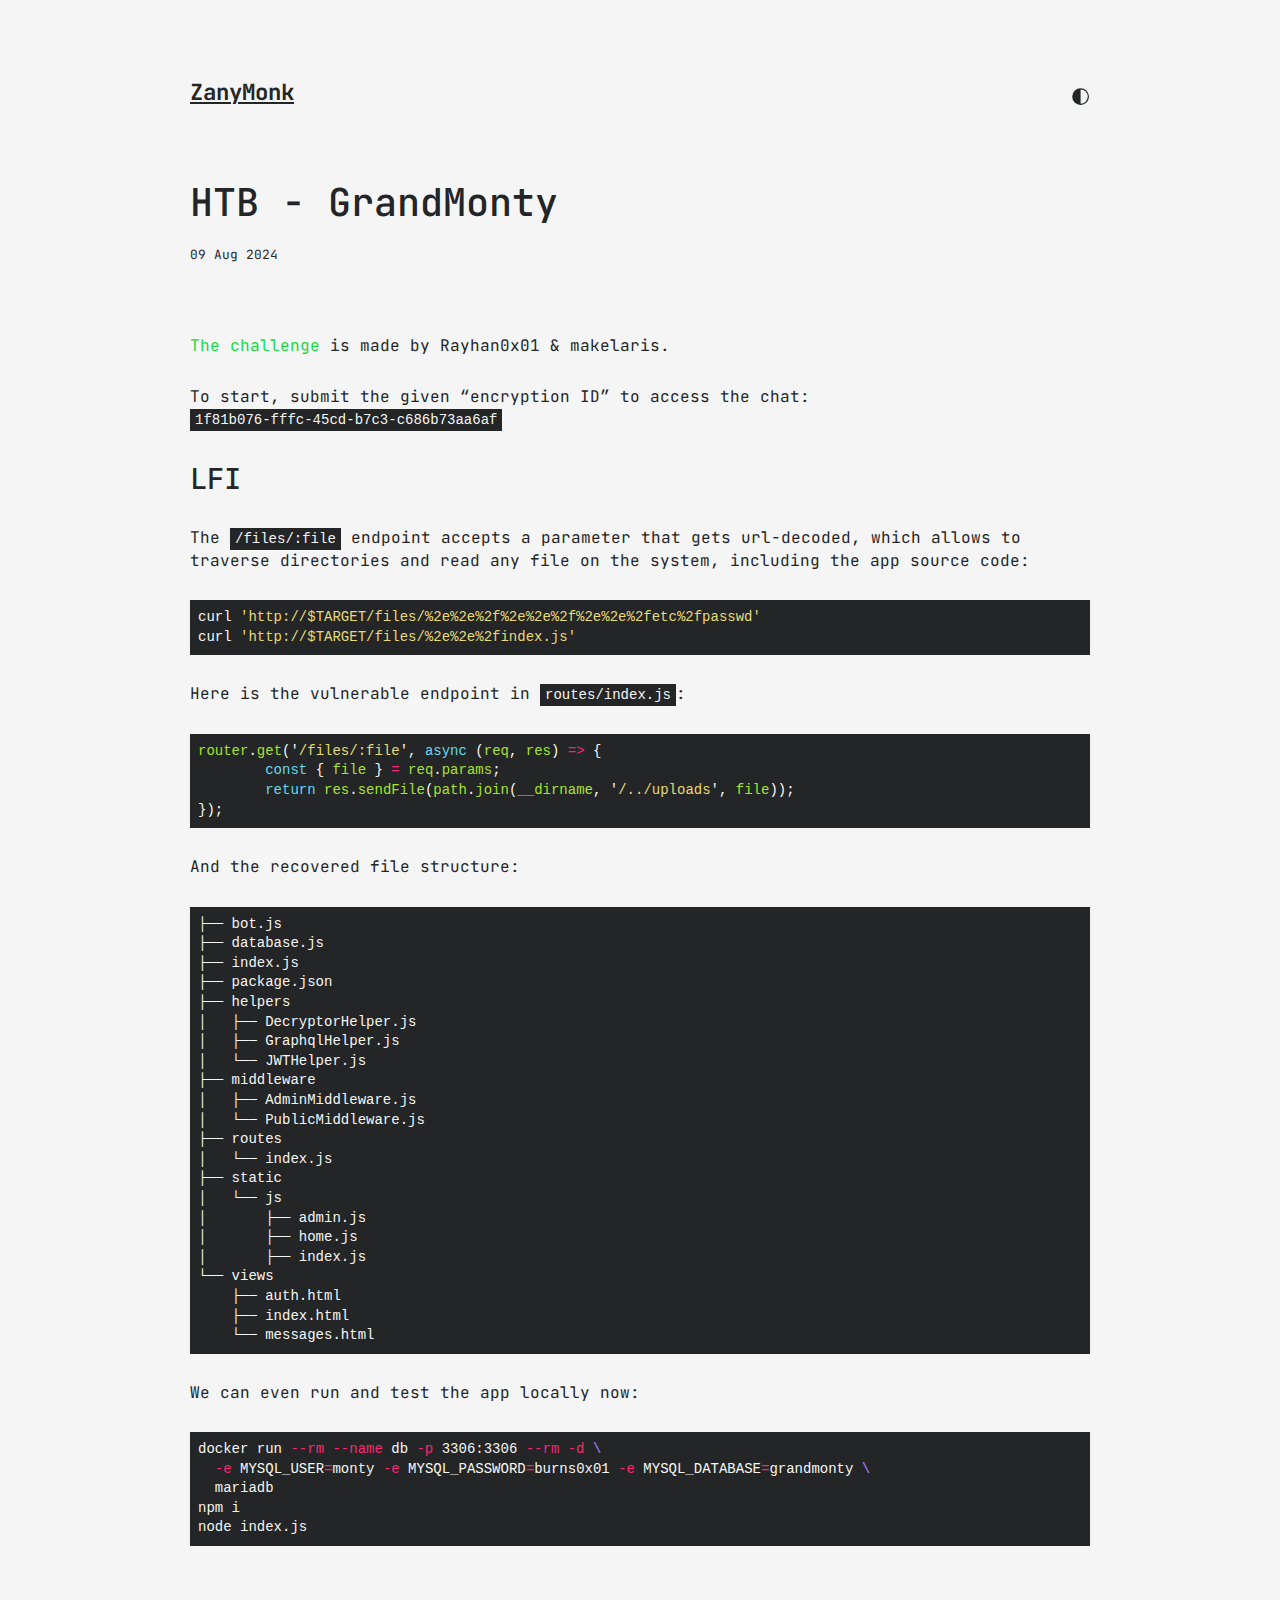
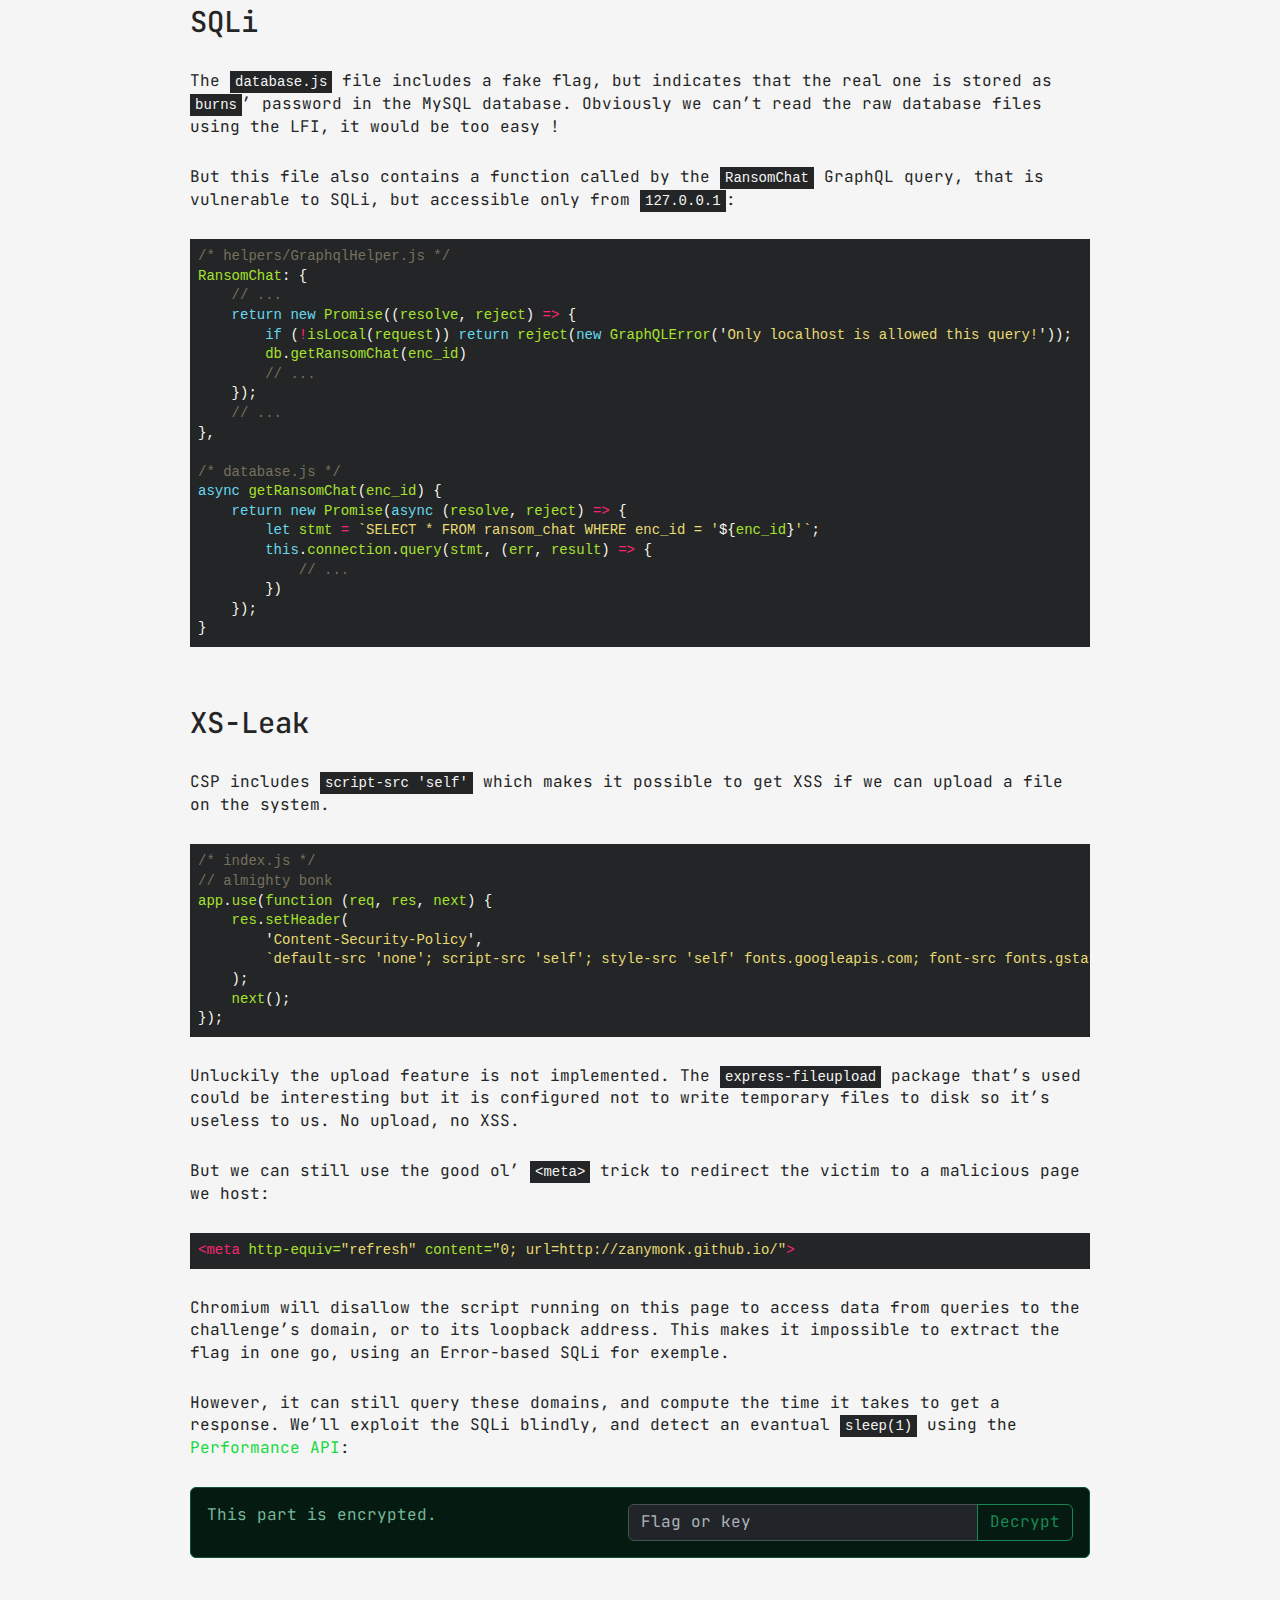
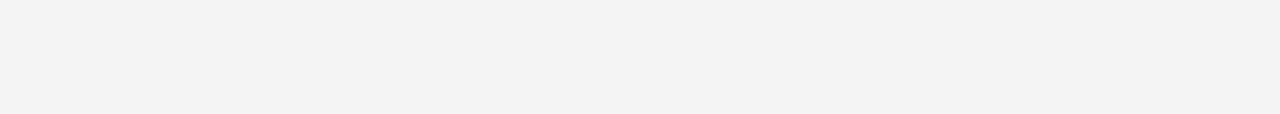
<file: 2024/08/09/htb-grandmonty.html>
<!DOCTYPE html>
<html lang="en">
  <head>
  <meta charset="UTF-8" />
  <meta http-equiv="X-UA-Compatible" content="IE=edge" />
  <meta name="viewport" content="width=device-width, initial-scale=1.0" />
  <title>ZanyMonk | HTB - GrandMonty</title>
  <link rel="stylesheet" href="https://cdn.jsdelivr.net/npm/bootstrap@5.3.2/dist/css/bootstrap.min.css" />
  
  <link rel="stylesheet" href="/assets/css/post.css" />
  <link rel="stylesheet" href="/assets/css/syntax.css" />
  
  <link rel="stylesheet" href="/assets/css/common.css" />
  <link rel="icon" type="image/png" href="/assets/img/avatar.png">
  <script src="/assets/js/categories.js"></script>
  <script>
    const currentTheme = localStorage.getItem("theme");
    if (currentTheme) {
      document.documentElement.setAttribute(
        "data-theme",
        localStorage.getItem("theme")
      );
    }
  </script>
  
  <script defer src="/assets/js/lbox.js"></script>
  
</head>

  <body>
    <main>
      <header>
  <a class="site-title" href="/">ZanyMonk</a>
  <!-- dark/light mode -->
  <span id="dark-mode-toggle" style="cursor: pointer">
    <svg
      stroke="currentColor"
      fill="currentColor"
      stroke-width="0"
      viewBox="0 0 16 16"
      height="1.2em"
      width="1.2em"
      xmlns="http://www.w3.org/2000/svg"
    >
      <path
        d="M8 1a7 7 0 1 0 0 14A7 7 0 0 0 8 1zm0 13V2a6 6 0 1 1 0 12z"
      ></path>
    </svg>
  </span>
</header>

      <section class="article">
        <div class="article-header">
          <h2 class="article-title">HTB - GrandMonty</h2>
          <small class="date">09 Aug 2024</small>
          <div class="categories">
            
          </div>
        </div>
        <div class="content"><p><a href="https://app.hackthebox.com/challenges/GrandMonty">The challenge</a> is made by Rayhan0x01 &amp; makelaris.</p>

<p>To start, submit the given “encryption ID” to access the chat: <code class="language-plaintext highlighter-rouge">1f81b076-fffc-45cd-b7c3-c686b73aa6af</code></p>

<h2 id="lfi">LFI</h2>
<p>The <code class="language-plaintext highlighter-rouge">/files/:file</code> endpoint accepts a parameter that gets url-decoded, which allows to traverse directories and read any file on the system, including the app source code:</p>
<div class="language-sh highlighter-rouge"><div class="highlight"><pre class="highlight"><code>curl <span class="s1">'http://$TARGET/files/%2e%2e%2f%2e%2e%2f%2e%2e%2fetc%2fpasswd'</span>
curl <span class="s1">'http://$TARGET/files/%2e%2e%2findex.js'</span>
</code></pre></div></div>

<p>Here is the vulnerable endpoint in <code class="language-plaintext highlighter-rouge">routes/index.js</code>:</p>
<div class="language-js highlighter-rouge"><div class="highlight"><pre class="highlight"><code><span class="nx">router</span><span class="p">.</span><span class="nf">get</span><span class="p">(</span><span class="dl">'</span><span class="s1">/files/:file</span><span class="dl">'</span><span class="p">,</span> <span class="k">async </span><span class="p">(</span><span class="nx">req</span><span class="p">,</span> <span class="nx">res</span><span class="p">)</span> <span class="o">=&gt;</span> <span class="p">{</span>
	<span class="kd">const</span> <span class="p">{</span> <span class="nx">file</span> <span class="p">}</span> <span class="o">=</span> <span class="nx">req</span><span class="p">.</span><span class="nx">params</span><span class="p">;</span>
	<span class="k">return</span> <span class="nx">res</span><span class="p">.</span><span class="nf">sendFile</span><span class="p">(</span><span class="nx">path</span><span class="p">.</span><span class="nf">join</span><span class="p">(</span><span class="nx">__dirname</span><span class="p">,</span> <span class="dl">'</span><span class="s1">/../uploads</span><span class="dl">'</span><span class="p">,</span> <span class="nx">file</span><span class="p">));</span>
<span class="p">});</span>
</code></pre></div></div>

<p>And the recovered file structure:</p>
<div class="language-plaintext highlighter-rouge"><div class="highlight"><pre class="highlight"><code>├── bot.js
├── database.js
├── index.js
├── package.json
├── helpers
│   ├── DecryptorHelper.js
│   ├── GraphqlHelper.js
│   └── JWTHelper.js
├── middleware
│   ├── AdminMiddleware.js
│   └── PublicMiddleware.js
├── routes
│   └── index.js
├── static
│   └── js
│       ├── admin.js
│       ├── home.js
│       ├── index.js
└── views
    ├── auth.html
    ├── index.html
    └── messages.html
</code></pre></div></div>

<p>We can even run and test the app locally now:</p>
<div class="language-sh highlighter-rouge"><div class="highlight"><pre class="highlight"><code>docker run <span class="nt">--rm</span> <span class="nt">--name</span> db <span class="nt">-p</span> 3306:3306 <span class="nt">--rm</span> <span class="nt">-d</span> <span class="se">\</span>
  <span class="nt">-e</span> <span class="nv">MYSQL_USER</span><span class="o">=</span>monty <span class="nt">-e</span> <span class="nv">MYSQL_PASSWORD</span><span class="o">=</span>burns0x01 <span class="nt">-e</span> <span class="nv">MYSQL_DATABASE</span><span class="o">=</span>grandmonty <span class="se">\</span>
  mariadb
npm i
node index.js
</code></pre></div></div>

<h2 id="sqli">SQLi</h2>
<p>The <code class="language-plaintext highlighter-rouge">database.js</code> file includes a fake flag, but indicates that the real one is stored as <code class="language-plaintext highlighter-rouge">burns</code>’ password in the MySQL database.
Obviously we can’t read the raw database files using the LFI, it would be too easy !</p>

<p>But this file also contains a function called by the <code class="language-plaintext highlighter-rouge">RansomChat</code> GraphQL query, that is vulnerable to SQLi, but accessible only from <code class="language-plaintext highlighter-rouge">127.0.0.1</code>:</p>
<div class="language-js highlighter-rouge"><div class="highlight"><pre class="highlight"><code><span class="cm">/* helpers/GraphqlHelper.js */</span>
<span class="nx">RansomChat</span><span class="p">:</span> <span class="p">{</span>
    <span class="c1">// ...</span>
    <span class="k">return</span> <span class="k">new</span> <span class="nc">Promise</span><span class="p">((</span><span class="nx">resolve</span><span class="p">,</span> <span class="nx">reject</span><span class="p">)</span> <span class="o">=&gt;</span> <span class="p">{</span>
        <span class="k">if </span><span class="p">(</span><span class="o">!</span><span class="nf">isLocal</span><span class="p">(</span><span class="nx">request</span><span class="p">))</span> <span class="k">return</span> <span class="nf">reject</span><span class="p">(</span><span class="k">new</span> <span class="nc">GraphQLError</span><span class="p">(</span><span class="dl">'</span><span class="s1">Only localhost is allowed this query!</span><span class="dl">'</span><span class="p">));</span>
        <span class="nx">db</span><span class="p">.</span><span class="nf">getRansomChat</span><span class="p">(</span><span class="nx">enc_id</span><span class="p">)</span>
        <span class="c1">// ...</span>
    <span class="p">});</span>
    <span class="c1">// ...</span>
<span class="p">},</span>

<span class="cm">/* database.js */</span>
<span class="k">async</span> <span class="nf">getRansomChat</span><span class="p">(</span><span class="nx">enc_id</span><span class="p">)</span> <span class="p">{</span>
    <span class="k">return</span> <span class="k">new</span> <span class="nc">Promise</span><span class="p">(</span><span class="k">async </span><span class="p">(</span><span class="nx">resolve</span><span class="p">,</span> <span class="nx">reject</span><span class="p">)</span> <span class="o">=&gt;</span> <span class="p">{</span>
        <span class="kd">let</span> <span class="nx">stmt</span> <span class="o">=</span> <span class="s2">`SELECT * FROM ransom_chat WHERE enc_id = '</span><span class="p">${</span><span class="nx">enc_id</span><span class="p">}</span><span class="s2">'`</span><span class="p">;</span>
        <span class="k">this</span><span class="p">.</span><span class="nx">connection</span><span class="p">.</span><span class="nf">query</span><span class="p">(</span><span class="nx">stmt</span><span class="p">,</span> <span class="p">(</span><span class="nx">err</span><span class="p">,</span> <span class="nx">result</span><span class="p">)</span> <span class="o">=&gt;</span> <span class="p">{</span>
            <span class="c1">// ...</span>
        <span class="p">})</span>
    <span class="p">});</span>
<span class="p">}</span>
</code></pre></div></div>

<h2 id="xs-leak">XS-Leak</h2>
<p>CSP includes <code class="language-plaintext highlighter-rouge">script-src 'self'</code> which makes it possible to get XSS if we can upload a file on the system.</p>
<div class="language-js highlighter-rouge"><div class="highlight"><pre class="highlight"><code><span class="cm">/* index.js */</span>
<span class="c1">// almighty bonk</span>
<span class="nx">app</span><span class="p">.</span><span class="nf">use</span><span class="p">(</span><span class="nf">function </span><span class="p">(</span><span class="nx">req</span><span class="p">,</span> <span class="nx">res</span><span class="p">,</span> <span class="nx">next</span><span class="p">)</span> <span class="p">{</span>
    <span class="nx">res</span><span class="p">.</span><span class="nf">setHeader</span><span class="p">(</span>
        <span class="dl">'</span><span class="s1">Content-Security-Policy</span><span class="dl">'</span><span class="p">,</span>
        <span class="s2">`default-src 'none'; script-src 'self'; style-src 'self' fonts.googleapis.com; font-src fonts.gstatic.com; img-src 'self'; form-action 'self'; base-uri 'none'; connect-src 'self';`</span>
    <span class="p">);</span>
    <span class="nf">next</span><span class="p">();</span>
<span class="p">});</span>
</code></pre></div></div>

<p>Unluckily the upload feature is not implemented.
The <code class="language-plaintext highlighter-rouge">express-fileupload</code> package that’s used could be interesting but it is configured not to write temporary files to disk so it’s useless to us.
No upload, no XSS.</p>

<p>But we can still use the good ol’ <code class="language-plaintext highlighter-rouge">&lt;meta&gt;</code> trick to redirect the victim to a malicious page we host:</p>
<div class="language-html highlighter-rouge"><div class="highlight"><pre class="highlight"><code><span class="nt">&lt;meta</span> <span class="na">http-equiv=</span><span class="s">"refresh"</span> <span class="na">content=</span><span class="s">"0; url=http://zanymonk.github.io/"</span><span class="nt">&gt;</span>
</code></pre></div></div>

<p>Chromium will disallow the script running on this page to access data from queries to the challenge’s domain, or to its loopback address. This makes it impossible to extract the flag in one go, using an Error-based SQLi for exemple.</p>

<p>However, it can still query these domains, and compute the time it takes to get a response. We’ll exploit the SQLi blindly, and detect an evantual <code class="language-plaintext highlighter-rouge">sleep(1)</code> using the <a href="https://developer.mozilla.org/fr/docs/Web/API/Performance/now">Performance API</a>:</p>
<p class="secret">zYKfZgCMGnE6EvJw6Vd+8oUqZhcVIs7GjEsCNwK+HXo3PO1inHUd2DD0zbwG
SzPcHpbOUC/EgtbQIUq/KXRNZauHVxwk0E+6qDsbXgJezcMOky6GlUKuqp9H
B/RggrFuJShgTK1lTglte58Wj6GAU72fgdcpiKWXMvMI51+6nYepYHY7PsWh
3gy7UIQbvTwSHJzokKDMEES6xJhrb3cdQpO6M0q8POyzSl0ehYYcFyU0SGQi
CpmyokoTBGFhCFptjB/eG1cLHTg0+kuzOf5wQGiOm+DG7MC5ZNfF7SBkaobj
PTLL28U9Q0E1U2ii0OvLh7IhV54B3q/kIMNpD1+cMpas4fdyBPDxOUyhPOF0
NnI/pNzhLjsWkvxr8lPQIpjfNrXOWQ5nz9+7+1/UsQbLMmrc3uwD7xZqTGmx
sKPO87awqi6g/EpVFyUtDrMrWsNF01s1bQaFn9+xwJ8HDqQNEjvGfpKj7cli
SD7tbBEHIOE7fBtHmPpUWoPEdx4lc9SA67MybbHUuRDlmTFZQGpX8mu7eWn1
J5ODtZvvKrUsia72kJsATe9Vpu04WYmdvuCRn62lxk2UNIwdeQAe9Bire5DM
1yHuCvlc4xznhGBtG0QW+WlTKjZBGmi3QSnEpfXP/3r7dztawa18xbOaLpp4
vOiHDPADgwRnEqTi4B95lGio7EVDq9YpGF3EkA1L+EtiFU8ysr2ONvF/2N+b
NxUhbrgtRP4Ii1ZbVtZCsWwwPIumnOQSirG59AZStUi6j6YSIKgV7g9znj6U
gpXUJyn3jM6Z1ZGlMl5IS9tMhELizWrJqiNwgrm8QajlA8mziwZxLHhhBhx5
TfMukajROiPYFGmGXmpiJEboh9iG0Z7myW50mhJAUvnkleHDhtWxH+rkzyUW
YnHFARN0O9IQgZiofKFd0HB/y9Vg9BgE011xs4MatOzS0RUmU9MEytPd6kNe
ec62erMOcnPmzXCeJi/ZMr9pzxgPWwkIAdA00Tekax72gTnFIMwp2h9Rj5V0
kdWkicLvQrVnA15NTh0Lw9gG8/8QqN98xV4CXkpqYrVMZKqKpufblbP6dPyz
N/LWizGIJgb/dAskpjaBUWU4XxbBkl3Hd2hQbdY52sYoxOt51r0L8RTuRJ95
hCLe+/OtyfHIagWJCdvinPHQ5i4uFpKko+LTKUhtx2UhkuBOgTx7gavsVZcu
Lg5Rnn5fvRJ80NgV+Zt0ub2SdYWueBPcr+ExjtJHPbcb57dW5o46YGEeAlqJ
cvmeIwCjKOzsocTaGqluAJFPXD7Tvig/ASIUFpQvFPtndOHGnbAEb13eCJuU
VJKqnzy7g4egyoZhq3cONl8V93rep+ugHh+rA6PmroSxwVOwqzCZinN9SAKV
4oPXMtsI8WHPZ222aXu7wpMt3LL5S9qQDtAgRQ2Rhk5vZSg4Q4rG3AFNSwkN
0JuFqRlOeagA2rXGJSYbkJqvN99IeIe+9nwSdlpoPyTJ2g+6EhL95HCX+dqB
T23eIWVk1HOs/IxyYteaJsQ9nK82iG/S515vN72rHpWA/mtMh7TZo+XJNa6L
dv+dr4vcpRj8Cc+ng6oOZJZ2Oav28RWJ9hX1Ze3u130V2wKxPFqtVrvJUE9j
3H2FIg6ZqiZK0gtZtBXV7hqH0YR21lzgtD7WCUXqu6VmMS31rbJ0yD2L0hi+
ZHIIHsR5TceVoVvT+NSKVuA78oi2k9F4AcM2DxE2TbMiMB19z6kGKqP6i9Ep
OWKWBRX+5qx3CZ407vIR/pR2LDSPoHZOS6TEutGhaO34+d46iGJ3YlQ33Q/w
2HDa2Cp7yaP5WkID6OI7VZBPcRSovycC54VrJPf1ZT/iaD/1F9dqOCu0fTUR
dawifJfnCEbmKOTtm/5rwTWsq3xOTrtuD5ADi5oXa9+ZjHbV0kE84ZvHcexs
PCT+pps3fEDXeGB/SJti5/nHewkiP0+aEWKMbJyXjoKe73mReUH9F4OqZz1K
tScfRr4fXRI/KeELY1mlwy/omGg7lUbGOM3+dm7WF7fCA5T0xlZZD0VI9VfZ
vzKCl0yqxjscv7fzZC5EBPXIvNGd4bSUB16JoBIcGIEQ2+1IimSa6mEcsLW0
o8RSXtVQvMTF1o86koc5gMoUhQJDxbzEl5f1PboAqh/2FaJzXU2/1gmpf3K1
KJnuwWuvix1VGZOQPSmJTjS+rM64F7uI9qwFyUNMIe0Gh08J+hHeZGfeuMmn
0CQOlKF3Y+Z9dklmq/QRebMbhePdMX8Tb1ucPgJo5fBTaKlcjUAkcI/S4c96
tzwrE35REaTGIV6GO9xjH3idkVI21XddC4rUH6DyC+zx83h1aA5ugtOXDOJ8
UdgtWmy+G2+LxWOxPewPGi7c6rVeOJZAXnXGl9W3PXainQns2FzcqhoCQYh9
QOCXwZ8G24VMG9yZFP7GqhufuwXLPL3E6CcYAHxpSotUR8MfoVJ+wXtse9Je
XweawgZVfShzpYHQOvBn2NG17+AWcb+LUpa8PpEyl/J4vbi/dFtvpRskGxXF
ZuqhlGFPeMlvZ5JxseTBifbgfVQTGwzyCgqAbhWwVZ54bKIg849mjHyC2ADM
le0gzFhMHtt+2H5FsJUCh4sRE/8+gzruvsdDX4Dd2WkFflCtqhh/YxX9owb+
hxh1nFUxqzfWiwIZqytmnCeT8Y+aJNzRqV2CKV1+Qg3zW5jwo0PZF2QE/Rfd
EwFKRtCwYSnkcwNW16XBKUxBh7Dsak3oFF3Qyd+QKvjmL++bKo42fiFnsHxA
tk3RPZ7UxwDcYXPWxBy/6GkECFqdwIwj2rhJFIcEmBkxxQpnFUV9XXeLOEgs
jqdRQk6IMi4GqO0T/0JdvVaXsQQp4b5g+Z0Kx5qGlsyaUFp61qgIIuItXkCY
7k0NZysm9t0UXexwYETfEkFR6UyaUTXcuDI/WhiBipySnKP4tw4G51kcmxwe
4fwkKsD+tbvpXGT7TaL4ub5/hAbqPp0VLFli/6E1ieYQ7U3Z9RypjjwnZFNG
cwYiJ9CXUPfCHbBg7KbyDAyolD2QYfy+h115c7Q3WWmLyFo8/INYq3eTxdzN
SaOX8MxoEz3x/WdWHdeFCgD9OubFy2y0Y3pisUByCgugokRSzpzORG7uguFc
blHxS4xTl7d1eClnbu78m2HLWFgLIlN/EyZz+N5Wb7N/ad4pH91fexdjrRiW
wl3JMbBuy0ivCzZeknpdAKzN5PQMmzfNA44ytklMO32WPGmcoBqKyrKbNyUM
ZdMVI5htSzil3LSBXeAu8KtrMkVAysAphC+ASqV57WMVHWMLrLZPk2iUOPG7
9rYWJh2NpOA6NzjqQPuuehWqhtGW/McY+7Yjtw2PQ8DLvxuCecJAIuQ4XtpS
tWpWqxyYM7tfgToEt5TgrK7Xadj4pNUDZoj1NY1eh8vMdf6prsjZpIS6C9w+
NKCuqY+UsDZNuXkKU2TMD7XqMuR/cxl8HnQN31cZeYLQjaiDwfGHK+/Ya1WT
ksSqH19mu9C6nM6SwAI1+lIuCeNdKMMB/+xmfD6etLkpxqTOlaaJZsnz5pDw
wSe0VgE9Ep3XpoDWJ+s6aC0Zejis6eijZwiz20YKyWKtZol5YlvEayempVbm
TUF/inw/rmE0ish7tyH9mFmWIlmJjoAcFY6jFkJNVs61pQ//b1yMzd2k/4St
uCvL1D1n76H8AnbEgAcOxwknR86HI2KHzop4OL1ndWblGiyw8vfd2zSB+SFl
MxX1Lnvkuc89CG/lbsx4ecPR3LnOhhqtSSmHz+TTbJxCExCjPced0T6oUsIc
w86FUfPdxfdwrISDdlz4TZvhN2wom1aTs/MIWdvJTfwQfMVOAYPJF4SWBG6Q
QGOeeuHw1pkNCRA+J+I8qotj2MQfnCnElmhcUghIyQNthmIVLSZYurcCKCzS
yqTNlhy/NTxjVCQdaEpQ409N0OokAzvMPxtMwF3siTZvumfo/JEDLd2oXFW3
wnJYFj1WUJEqgJ4xLdOFgtDW76Smgjxv219VAqG8PGBS0qb/cFiUAM62u5f3
F6PhysVhgSWgxOQPMihhHuc3lkh5dQV9dtQ8LXUzxsV2MciF9B2NPlMJ4KPx
LCkVu3tmGkrb2SPYZjUY+IzvC30M9S4DguRCzKpW0DIRLhe3eOHnhGbS+MVX
WvA+vPCHE9hRkA3MmqisSqPgzkmtGDymnBDeGa7hFhQBbWG0Tly4a6G3jX5j
uhP1Qw2FVWhduzZaIFSUoQYRt729GcLXaLArYEuXWk3ipE++1sqPCpbj/1Dz
XvO6P3W6eonEqh0+KuAsHZmQjjQFIhQFslpQsLuLgdiUY8G2QImx33l78nkW
ZfcGuviyFb03uMjKhxKyrjLHzs4z5NnAZkF/xCMftsHGRX4S9+2twEdG6ZGM
VYwHzL/m6i8QNnhGmXSNyPNHXXH7QNXWOxDQJd4uHj4iAT978DXeBQ5hO9eX
MhVSePoZin4K9Ec69Vxyl6HYv0SE5nd4UUMpXUgOV+cBF3PozKW3OsPhXLQk
WP7NF+zOgrEtpNpZC+kZFFNHxG0N2borfNfMzXZNKoCucirH27jNr7ard5Pj
xP8Rrp5qLcVo80VgyWqAlysnwn5RftA4yeaVDi/SamsXM9y3GaHVH54Plmd7
nBqeRBKhOL4wcXM1RU2PEI7vcyViaZ0h3jUFm0xhMpbQ+EQ3HNqkJntIogzm
Z4ySeF7msAPnRVxyEFq4JZ0egawu+Z9EBdzv2muMz6f+4G72Lw1XN2aOwvLA
8UleVe8e3sAIR/xRgJFX/R/xHC32dVsJKRPJNf0vR1h+eqk5AEiLlNrNbKxO
onDQfWqKX2E6+08CqUcWbvDJztidgTGNAS12a3AlqNpifrJot60xyc1u24GP
lh7HLLjN/Iuxhmyw8WvalVJEIQsEf6BoWriRgU0byEeT+MyOwI7YyTSlY0OX
3B/Jk11aABTiH7NLe75GEpMyT2iDKvdYXxb2VX3y6yux8INiE5UYTx/PHWLJ
ss/LbA2eBJWchnxJ3niw2zp4sMo/AdPYKhjh3HEOQlbThxeOSnMJtrMw/E+d
+FdbSaX9YOpfnnnTAXFu7S7qziYh+sx0HmHKBynVJB2+BmEpIoaYQgDNkoyE
uOpsxrrPPJiqyJpRFRF418Fh6EGqpEdi7G1JWAz03fB2nSL8QNSfgUwNu2p/
+qOP21kZ8kXpbN3F/WtoFd68wd0LQ4EF8a5I25AvP+qV5bt7sAi19WRUy/aH
XUGYc+MXjgd+f0Ua75ta9Uc7E8LkSLMHjw6GLC7HsRix/2fxybuXjqv2qspK
rgshxtToqRUgGW7UoSHDhyx0Cwrz7/3mU6BD8ztgwrbWACB0aOg17WphjG4g
2YJV2Oux9vaLPEcUxSO8iH+IMxKCH9cR+kCrU54Xucvqo7D+U9O4ICGxwqWD
okubdGoqu8r+AfQfmSRTt7VS4xghA407ivTq/MPgXKqpr1NCFcIBkC/CoN9r
5oQgM8JVKEXZmvYkD8E03xHKaESvpySUgazBKcRxJ2ACjd4cZ2j2lmaADJHg
LQ37JlffvfAUlUgFqJitcaitOAPXTwLrfU5GHFPlPEHk5alnDLVy0BJr2TrY
haJHisgE8VCwDSgGB7Ow9+Y8D/KxqlZGx1bmDty3A4BKjdtmSByTQIPxylD2
I/2IBjCVRWG1yQ8mY7ywvrDL6oNhm45Dluk/3NgZjMuM+F9jYU7SZ0feUZci
diprD6HrY8eetNhn2PDk3kjBpHbTVyP4MYepvQzD+kVrCJyCj03mDpVmrwZx
uXPAXfK6KSxegqqZJmo2LOM2UBdqR25diXqgja7mi3PiMJSpPymFRqhMoDbQ
BhW+ZEIuAxIzVP9eLxOlPsIzR7gDmjfc/GG7MIGeUxog682XcUw1b4gsf8QT
auJ6dFXgTN20L3BR53NKVKWKG2rB5eRqkTXvxNktGRX/2h+7fnq0gFa7VN/a
pJ/qITx7YW6QWZt+c4jKGWdkUBjO/QGeVOG79hpj1rpJ7XvAfA+iopPuD26T
E5g7EF3j09YVm/GMZ6qw+BoWKCzwHxrZpgmflFWjUEumqbqK/5ujWDCWJbMz
S+IFuRVdFKXNFRImrfn5EckP2J5KgCTUXEosUcjsqasEFikMOt955Rxw9vx3
6XGOim+hKne1NARwtPuJ1HCmI2chqGQ1866rIvoC07cb0GitAP9+pIep6f05
12t5/8LM3/ok8FDGJ7rvcoE3+VEMKbH0P2K50V8fCmUepaHgJ6Z71r2PumuA
puY8Q2ZpSRagDviSBYWWEEMX48i3BGR3x1Utph7aAHecSnphvyU9IozOqpdn
ftz86xrRVsyz6snF5ZZTVx1G7S9i0JjaTQHHdokwEtLs3LPjOF7qS/IKq6Px
dAnmELiDx/vF6ReKmaw1W2/CH0cGIOb9iuy6qUMEIA9Zl114JelnzVXU1RwE
qEF+bqC1u4+obeWn6r0jmkoGtZ1Qk/kcG39CF+M8inZf85iJSERXqQf2l5jA
o9iQxQmdJqlOsF8gHx4DbpL2Us5mYIlRfbJr6FcKqv66/3tGOxxNgNiXZadY
4Rzp3qdU0d7M0MFZyvM/c69vjWhoNjAxhT1dafsnC3ntRASyO+V4o/U8pzV7
Nhg56s2XnY6KOEPbi0Ek1pB3D8wiu61EqoPJdDnG5a16KK+bt24wAfR+mnUD
qCJC6df5Gzs1+Veu9gRAZ5mWDhQDu+UkMI5pA5CXzcyGHIqE8+QPEclbqRvy
ofQ40GkYoZFmkCrklJHh/hmV+0UY7BXDa/kBivwqQCy1pyTyFkpuTSUpQCVs
NQBasUQr3YW/fOXZtiNl8xA4AJ3kFaMrZVG8FY4QL4P6OC8BumPzWBgcBOTr
mDWENCOcDYIF8fUbPHQkT6Xz9CoGCuwaSAeBUCdDa9avzzADX5HDYiKBbb3F
hvDPjRrgs4Au9HNGBEUHhrSHqKPrWUNTyNmI3w2iYuKxXX4iGm1OB46eGzsS
62qf9R5Xuv834Bs3JwCanRIpUjWkOrI02DKG2hqgnPPSmvJuS2jbFgfaiEoh
+CvyfUyOKOvOeEKy3EmzT6woVw1a9jGwB2W0qnL4aLtXdKpFOfoJm9f3Wof8
p0IZnio7rtedDjHWEd5938DmuFF3jDwYtZBx69n27yUacIfe1ndhnlPO30a2
43n6AghEQWxmcae+i17DByAmpF4R2pqdD7JETFIYXd4P3mNOpIgx4ZMYKfKD
uUjTWUF42duoYG4WA5w0MF5xEg78xFjwe0DBy+kUywepYNaEji8a6clFqWEt
dgIeakSUwROY+VdBpd54em9LcEXeQJwWIo2XpPtRJSK6Ets2g/UVMSw5Szno
y2i91iLrRbemeOaAGobtV7EarwgY7fXoIaNVbWT+QwKyE4VTubgAJw+jkrZ6
MyHhnHxoYy8cGtZ6r+Fk04gnaXfL9fGNrotssLT6rPsCmh58Sq/v8HjBGhZp
qkhCrtI78Gj7akM/I7lMM4kZ9C3ja5MosW18CJP7X1oMlV4DCj3hIeTbS3BV
sqAV9N62wn6GXEgomfIFoOYTXiTTAB/ltnzyV6G6YRsJJXnophx6tr2VGBDo
6gwwlSThvHgdwgo0k9REZuk6SeHKihDcrsZMpZqTIisx37cc7qcwx0y2ElF1
vzBosNBOuXK15PJ8huq3JUI7YdECzNtRc97Wg66P4xm2hkmNqeaK5wKGJwnq
jFvJMY+gTbK/gvD+paqiXXa5mMLaPd1H+X1B3wK3+MpR3QQjklwLW1S0srVi
w2dvSifa2v9+8Aap61uxDv+AyLnACTdE4mOBPR6goCoVFVsaz7ZbykQ5UUrS
nMEL4bPtsm97g7Uh7yHmdsRWkMYcD9YqEL2qOu+wNMSMyfaYCI8+c0OOEVqn
BPeXMAtOoFbFNVRU0/e7tda6MzvCZLC+s+T3Br6OI4iOp5atoqSMBB+vVEPj
oHbHLBnQ8iuEHBWE1Bt1rnoAMCpQsjbxp4DRyANovu1mFoTwD9RPOOEJ27o=
</p>
</div>
      </section>
      <script src="/assets/js/mode.js" defer></script>

    </main>
    <section id="category-modal-bg"></section>
<section id="category-modal">
  <h1 id="category-modal-title"></h1>
  <section id="category-modal-content"></section>
</section>

    <script src="/assets/js/secret.js" defer></script>
  </body>
</html>
</file>
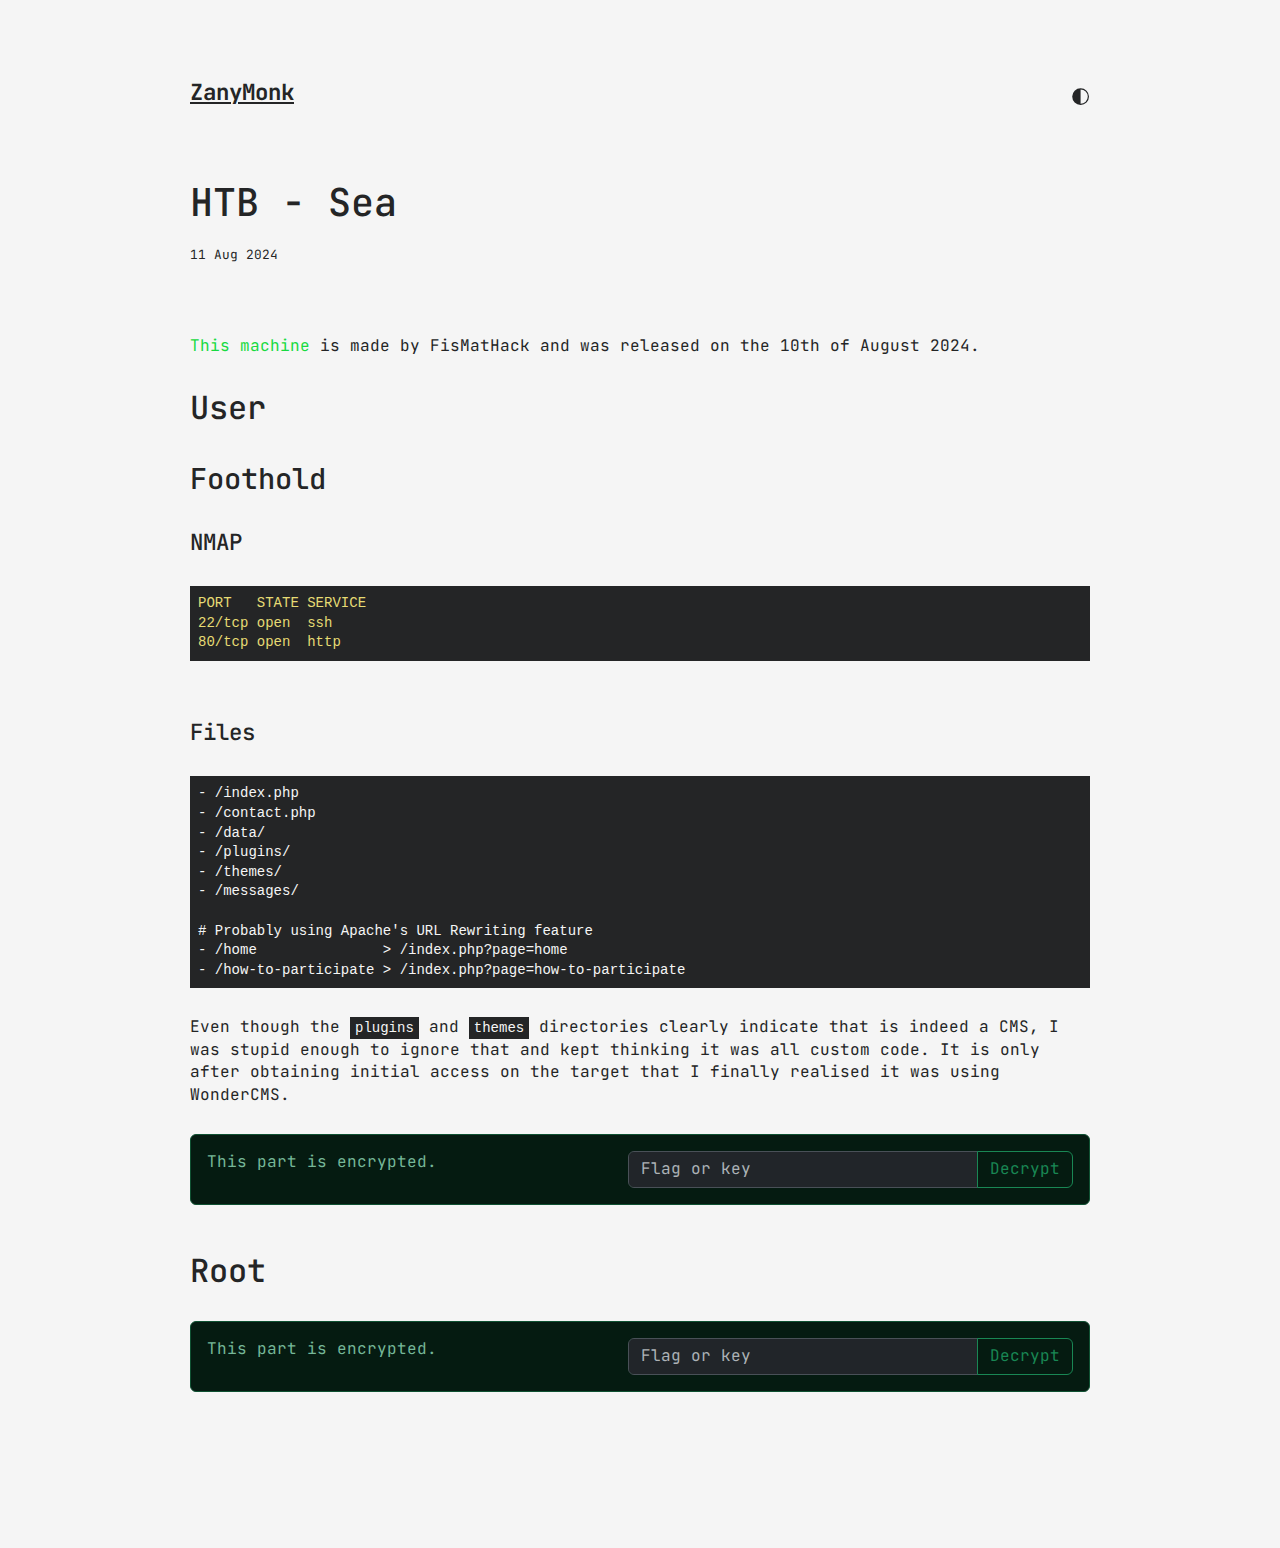
<file: 2024/08/11/htb-sea.html>
<!DOCTYPE html>
<html lang="en">
  <head>
  <meta charset="UTF-8" />
  <meta http-equiv="X-UA-Compatible" content="IE=edge" />
  <meta name="viewport" content="width=device-width, initial-scale=1.0" />
  <title>ZanyMonk | HTB - Sea</title>
  <link rel="stylesheet" href="https://cdn.jsdelivr.net/npm/bootstrap@5.3.2/dist/css/bootstrap.min.css" />
  
  <link rel="stylesheet" href="/assets/css/post.css" />
  <link rel="stylesheet" href="/assets/css/syntax.css" />
  
  <link rel="stylesheet" href="/assets/css/common.css" />
  <link rel="icon" type="image/png" href="/assets/img/avatar.png">
  <script src="/assets/js/categories.js"></script>
  <script>
    const currentTheme = localStorage.getItem("theme");
    if (currentTheme) {
      document.documentElement.setAttribute(
        "data-theme",
        localStorage.getItem("theme")
      );
    }
  </script>
  
  <script defer src="/assets/js/lbox.js"></script>
  
</head>

  <body>
    <main>
      <header>
  <a class="site-title" href="/">ZanyMonk</a>
  <!-- dark/light mode -->
  <span id="dark-mode-toggle" style="cursor: pointer">
    <svg
      stroke="currentColor"
      fill="currentColor"
      stroke-width="0"
      viewBox="0 0 16 16"
      height="1.2em"
      width="1.2em"
      xmlns="http://www.w3.org/2000/svg"
    >
      <path
        d="M8 1a7 7 0 1 0 0 14A7 7 0 0 0 8 1zm0 13V2a6 6 0 1 1 0 12z"
      ></path>
    </svg>
  </span>
</header>

      <section class="article">
        <div class="article-header">
          <h2 class="article-title">HTB - Sea</h2>
          <small class="date">11 Aug 2024</small>
          <div class="categories">
            
          </div>
        </div>
        <div class="content"><p><a href="https://app.hackthebox.com/machines/620">This machine</a> is made by FisMatHack and was released on the 10th of August 2024.</p>

<h1 id="user">User</h1>
<h2 id="foothold">Foothold</h2>
<h4 id="nmap">NMAP</h4>
<div class="language-yml highlighter-rouge"><div class="highlight"><pre class="highlight"><code><span class="s">PORT   STATE SERVICE</span>
<span class="s">22/tcp open  ssh</span>
<span class="s">80/tcp open  http</span>
</code></pre></div></div>
<h4 id="files">Files</h4>
<div class="language-plaintext highlighter-rouge"><div class="highlight"><pre class="highlight"><code>- /index.php
- /contact.php
- /data/
- /plugins/
- /themes/
- /messages/

# Probably using Apache's URL Rewriting feature
- /home               &gt; /index.php?page=home
- /how-to-participate &gt; /index.php?page=how-to-participate
</code></pre></div></div>

<p>Even though the <code class="language-plaintext highlighter-rouge">plugins</code> and <code class="language-plaintext highlighter-rouge">themes</code> directories clearly indicate that is indeed a CMS, I was stupid enough to ignore that and kept thinking it was all custom code.
It is only after obtaining initial access on the target that I finally realised it was using WonderCMS.</p>

<p class="secret">//3co/PZKG+t25zaON4HcXh6VKQ5a2Nb0Nrf1OmTH7aNf9rwiQ9XoRUC9CZn
1Fc4drFgC4LMpp8wyM5nHjLGPlTAG/4JHxK8rh2XdRxIU1T77+EEv0SdJLzt
+SQKeXhkETiUxa5gDySArfAjqhSTExHu3LJL7xoxJJS/11cWfRYGguwMJnXG
mklFl318bPVZ0Uh6Rg6xFSMPXId10LMVa6z/HDGRqQvJkKUV7tIY1+SftG1q
HSHxUVjkQb1KcWFFEe8T2AOBTUEdrKFAVOJ3nTVIBAK+sqhmjIAQ+bNaEIXr
9sqmIsV0KVoziWOVdZyt2ShIVi5+NgbV5pISGHToGJNVcoiHMR8YutD1nm3R
Z3FAgsjmZ4doc6cIZ/Uzidzse0dxJO7DHHng0iona8qAAcTyQ3Mx3nrND4zQ
byaS0SLHX0p6c6nidadTyssPlC0nfYT4v0xZSgHj738Ri65NPJAZIT3OwG7u
otIjNa7EnHQYerUe5xXesx65x6QoH3vJduhIPb3Lxj2oTUZ+fsG9C3wDnoGt
eaDfE1aQD5I+Eeu4tHggnIHDYVCjhh77gzfQaMTAkbZVQH9RC0cVxMMciI4/
pr7QQKsWpnyeo85N+J341NG0kKy+69r1kI8XO8COim2ZGCqBBpun0N09dK6R
uSxoUIkbQhz6XpVe8uvwZm2YA80yfNrTXH+fZjtaqbnhsvse+HNfoJ4xmuIx
PSS+kAInX/IHZcYWkPUF0IdF45Sox6H3Y/OQMuWk/yFjIL/+w414s1Xu2/O8
57YbeAfKI1Pd9unvZ2V3PRzAdjf5bcJECWr6yn36Y1ZMMPiaE90Sa9IE+Nak
eAva9l3Qi4O7wQUddWuRMrvOvUO1HAUxLPU/wP9m+JP6WjrMXRdQjgBocook
drWTDd5fsdQ8yF4PgSjskoYeJ2lcR2mMsyO7yKT0SvsBhPPb6og8S/YvciJv
LDfCaEl0HvOh3LgrOKNn3pe4+x3f78W7SLkqild1Aki12AX80UFkcp6ojvge
LPNBbwy6DEJ3dS6vHr3kq5pUWbuQstJIPGw6ozd2do0tUdpbtYKGQM856OhX
v90fR8Lf8sVPzIeZLjyR8p8sVtV5ax1LcWR+QrOnZnPIaM9QxvU1OvuwSbIr
uNInUrzI54LbFGopTrjisfIB5vd/WPtqd1QhP9iIYxpO0+dCvHGb7lPzWSt7
AgiOpKdRiysu0itYG9gPXtwGUWysbpSZL4layhZFxnwpDUzpW7V7BCNiTj3l
fIJ56kgKsTLe5BqER/V5ea9zh7ZpmG18Q4QMO6+lMXtwkFvnZPxTdFWoLbU8
WZmKAdX9xViRw1Mpwa6jS/w+aiMTAr9wuh5ESnZgAVmuSk+fSCY4Ve7MmWaz
I87TP0wxVeWOdX5M7Y8e90kw3it+SJf669rqroOgZ1koOC0OC2Bkyd+r4giq
jxrpd/8Kr3YEy9H1gwmGawuMEd+FU5KMpBx/ysXVk2vvhcvngoyV9185zI33
bVZ8bSHX1Djto99Tj3Y7JgIHWwAxgRY01m1X31zbBTmD2V8GrKmeq6NnoXdk
unxqj0YgPFimi+NX3w7idbmj5cMrsRlHkvSNfdUlnX2XoKoNi1GKvaamATER
WxYLSH9QoPi7Z3ky02vBv/xaWvMAa1wv5cQ2dN4yT3icTMf7VICPEHt70lNA
SgNN7sC9NZeyxww8Te93druhLTWHnvX82qGE6f8FRKpV84rQ5TkTrIiWKZaA
sSlxQFy8yaaLrFknrUyJY0goYA/T46jQijX2vbhlimwJvXJc0vjMdh0IM0Kb
2hfj/sqPoTxUbMqu961Fjfo990fJddqpr0KxXtPv1yfL8HBMzsmriGLttpH/
Oz6HA0Nd3wq+4HQ26zUHnmVUE5JPKpwzPEmzUhUCn1ZTjjPP0SUzc/Wq65c+
R3xJYllv/sn5ZP6r3CeqcL2Xhu2DgHHpPkTKEobQbKfsgig8OZGxkn/wFCml
Bc3ZNKEq+W11qGUyYHi/QD4qV7v/a+ZG1igO62Hnteqkf72hTPMJykgcAVfZ
wjdcs9WhX3PoTkQfDaTSewvzY+B4T7wP2cwHj/EoJ62S9ZEdWvY7PlXjW5Jy
HlXzV2QxYAHxBzdQNp3W8VQorero0tBUkJyuU+Bygvo/6C3CzfULEPkylhOM
+y0vemtDT+ktAeaENpsMLmNyey5v+gNHtD214nWCFKP9g6eWIWh6vA53hvtP
2qv5rmd95wjrUj7V6FP+pbCEst8fM4Pk5py46oGb03gwAwpl4rlGldDnYxaE
wPi2Vw9c73X/b0oKy0+Puhx31qc7IA4pBiD1LU9vFZPTcubwOWMtEyqxILN6
rH6R1LnxV+6MZs13MOr5vaRm3H6WhH03JaNYb4BVjvyucdqFK0vwrpK3eCks
A6pFchXwAsbMYnwi8c13UtaJyimVHMlo0En/7FLXINmFebCP81pOsyG3SQ0F
W6nM8/fd2MQ8QgSwd2HfCcCdDnVn5NBF6Gkinn5BDj6ElGv2iZ1larHSYzz8
pIMooLg43LhbuEISWvDRbkIsntCB6nDnRUuQjR5pVtMXmL2YoXZjhUKQUPr9
RZeur//8Hl8pJkc7wbJ1/WRypQu8BwrOwW6n8o9TyERkJ03SBMLVC70xdcjH
hQU2WkF6923Uosbnh4eTfHutL9dzyzmCkQFbxzJ84KTzgKxLcjhyigiLpB9P
vhVD1FtxR02qX9EBVe6wQIbevpVgZ6II/dYg31zhgjWqX8SJAPCrtYKdWKzJ
wgoX2jbvS4Te8aWrrRI3SFh5uO2FhiwvhrZCtPJThCIwVdlz1k/M50CwVAxi
PYacoWJQo2DgF9ikJPP5nVQR7H/zPfYwVQbzv2a9X198VLemNPiV1ftZXqx+
o5uFQnH+q6epZQR+qFoxcQ9C6Fbkxh/kg9aBCNMcnxqXAfPXWirVO5fdFFec
sen/TRG2eU30txdiDWK0ufv5xBOo+0Cdg5RWGEbvQZ9FC9fk2npX4Q0w1All
xO2zEB/gpk+RzLs4xFDRtoWIgIunI8YNlbUHhRDwX0erdsVeP1k5mAux0x1n
BUVWhUtIuh4hUFJhDZPTDcdrLY14THukJSFV+nWkyCSphX9YyKZphEEo7NTO
MSyh3Lwm3WqrMrVbSCKYAJI5pG4ZI09mZalQ3gYCdVpvsFGFqjvlXEmHtF6m
eGopDXN3mUiDaoFAsoqd989u8zo98khg6OyXkKXKcnXh4dbhhZGC1AbwFu+T
ZVf9WKtc+Z+o8aI6px0zDsXvoCT49LvQdAYASP6ozPaGNA95qtTzA+fiUGbY
e/kX3qO2RZX/zOhgXAqnUL4+xX5n7w8BNNzUne4RojeOSTj7wXYVgbI7uY7U
cfTwbLly0mv0Yol8KcdWipo5qoFeB+xo0P9uQb7b5GbCOvTbhWCpLunFp4uy
0n8U8M/hrZWwbOxWh5//irjglRwBZyU4Cy1ieksKPDvqOYdGlniu5YwbgzVD
zEPk8v9yMmbOKLC2ojyhA4bUeE/K6C0P7tRXx6QxWMY2tmS3YZrxaSlxeV+a
7z+350nBhLrykE9XsXl2jGJ61F59Jbate5ZwcO5n9eOnvkQt/MM9M7Pie5nw
/1rcWMAQK90E8l0t2sqaaeRBnqCTGCCPciAeH2v/x2JP1r8gTYBfI8j588SR
LUfM3+IflDDKwsJZ/QlL0v8//rfJj4pFGdvxt3tgnX/bk8fSLV4M5p5Yvq5G
WFsEzTXfg/IV5Shtd+NrWiYrX+wqTHDQZvrUWVMOVGqGIC0QIS6mJW+IvSyj
Yy6ZuYzxZAyB4QH2Xw9tScWEimaMduKmmuHbOuCxBG3uA0MLvUH6vuxGN4LW
fPTxyxFrxCTedJADtiONnzOjWrdqYLwI9mUWzib67hE/WWyzJNjf2rw/H2PI
zcZam/OsKfQ9Ak3f1lv99fSeSanM0kv3W1fI4xCVUj2zliiXw1bXKh4WbvTD
IhsZ8Jyq5BniNtt58joLhscxZA6wuutShk+P0UeS5k067oVjpaPElJ6mUVwB
LBmZgiKUyp+UghW8DqH9yB7bY/lkzucwzSFVzeNEi7Dt0HCKOPFwVtlXt/lT
vkD5qw8e2e9cIjMLPdf2qOHyohVKjLZv2KXEAOJUgkBqFcvDnPWU4+yPhxUG
YEAm7bsxIT0iK1b5Yc9B+CkwZbepisAIzheOa2BeWKvNzUTrmukhhvwgg/xy
f4Cdyc/4mjasJ1eR0QWhK7A4l5D3ZZtBVVePtTM6nJqB3rHnkVST9DkVMMem
zeCPA9+Ci9eQm9HoNUeaxhVrsaK5WD8aM0jshEMCag1LAPyDOHS0UEgJ9ty3
J/K1Tw06Przq2LVRjPUqitZEh84w8WFVoXxqUZdU6DAdA4+dSwsicOfFriIv
HCxbac+nI3OSWFtSNuHkhBLF7pFjRHaokD9oNX6fTJyAgS8m2oPie1n5ogzt
5YpHt3dA0LVZ1Dsm0gNqZzTWu6rjfvqGkFvDEqhsgSDs6iQJMzqh2CQBCg20
JTEpKnrrGxCfv1j0nwV0iYozt5HMfAUzfqG1p7J1k3WBzYgmdngdUpMXzGl3
b5HV1MDm+G4jK3VxwW3A3BQTKdRW7KrQkMLr26DiFLy+qQyPTC6XjgI2yLRi
jY2kkrMAwlqgZo0TKNB4tPPZ2GoizMg1N4/DtASwr3MRGFsmfaUA/KD6AvHL
hFFq5GcIRE23N7G9gBO72J3XSfx5zekgF01ORpX+kBSZnjjE/39ii/gFRAoa
ckiYh9O/J17LGhhqPzl/1OPDOwA+on206C5iBr410ehmF+CjunpTCZUYWsA5
OcvMxJInnt6buWKpDgqfLyNGO6h8EflJ9P2Kcau8VJiIrNh2BYPy6bmjEz/5
KVtmbFEGcgjf6YvzFjII0iUtHyEyWUnsEc7JB8e7OFCFwiqZbyvFucbMFtNu
c72UwCWFH9KsB+sNTt5swS9aLrZreyh/jGmrc9TKRrukv++YoRCrQixtXrMH
ovitLRpzQzlS6ivzFEYDtWO5sYvSHjaNUFhRtp4GG3bDuTc8y8fAg259jz21
6sH9bJ2c2T0Zp+Ug4eAhhY2YP2x45nZWVYAcOtej8ss6+sWL/E4Je7SuEKf4
3K+0I4DaglpHgIMPl8EbwRPKWB5goq1u1pyomoRYMJ4E0329/fWODTSwoeg9
aCJ3JJNVlBJHeCDF1i5HrXCLHyoCv+SU3swo5AldvuiSLdDuezgcTUxfdQog
zgQAsexLi6TjWNLyHjbJEm89FG4t/Sg0rvJk2vPPlgEZfad84TxiNNqJOOyV
EWDMauZUGXuGLdbeU5biedYJHBDo3tn0ust/mDE8o0lFfmr8XjLVNuwrRDQm
YuDmtduzV0/Myxed+ZjLGl73JMuh5ZD6TgLItKLeRpx+7xJ9ar7Jal0/JJV3
nJlpUyr9e3pTt8YTG1pBCs4+NTaoCBRXMhm/ikmmLN85k1pEbl958K0eqDof
VhKSxrkNubn2sEXWupHKLG2LhVy3Fp0Yv9kA58JNwktEE+KjEz1BUQ5bLrSK
bUGHJYlx5jk04jtCYqUKd6m9DaHG/RVXAbjgVG0GVLv5A1JexXtEiNIT7yfL
Ouq95CImSmwoPob4+82kcqaKDAWVeZCw47m7kO7bzdaEPSxceOFtfrX+pyJs
6zMY7aWSGPPWpH5ggTlOn55GKBJcPe55krnoiT4mAla0CufxHNi6JTOD+/xb
01NlgkjDx2vNoEVdoXBGsrALmAwAri+4tWM8OnlZoBzCa1UaQAMCSPkS2x8Z
XIadhnx2hhkGjIZ1da5kshDpaMzPOzOnhBZ1wG3Nm6tXdi7zg/huopUANPy1
+QKlaxk/tEb+a7yvhRylSGOrLq0YT5Nydbjv2YkVaqfffJD3hPFi0ABl9GuJ
KgT99UD1/egkoU4mUK8nF+WGcAeIIZkUJ0nfhU27S7C2AxUtZtoGbloVhP69
KfFWGX3JIA8N5TbrgLXLy/0UPRQGDIYAD3rfBtsA25HSr4pr/ihE055gzozb
A9oRorTQ/A8Fmkb4F1pou0XyYDazmvkARhh8kSS9mnzYSoE6yQB7vyrHPwu+
m8y5ZTtpiVKzG1UIlMeAF9AY3cDUhPq/JBquWEmzULm7j73QeRJ4iqsUePTE
07EdSD0tUxclHS1cFHsyWJ3EvErNxX0tNFitNFobKAJvHqBLH7qqHbQgLYMb
usbCbTQ+4+T2PLTuv+QwLl5zhX+lQTx1wy/yeRRTA46N4gNDRsMok9mHimKU
RUb1h9oNDZvI77uhIfanZQGgtgUo+soTH+3ylvBUDp3CxDMZcucejjDIWaIl
jXr8jXL4TfZbglKE4HLdTwyrWkoPL17Cl+bO9dKxhIkw7HlnQRqKN1tHNJUj
2THiotmzCj9xtqvJefOzkZ0RAt1gzmPuAC7Kv/lfm+jwmCq4hAblnVjAXCtp
KdQ84do/lCFiERVM3mFV8DpZMGWe0R2tE4b3OKOe3JD3+awkaxDOVk31CZzC
vtsN82IcE9guXN6J3J0WcpbY6wwNX5Sq+OpXW6bU4qQNZfooW/mEFvWJXp0x
3/eJayZHeeo1TO7c7LNdoUNAqe0KUK21opBmX+E6J5LNwHh+57J9Kw/HuyxO
CiwJXFhVklPO7Yh+KCS8hVV05LOPCvs3DpY5BYw/tgZ2+tnr7LR/XtLW7gGa
D6PTiX8XGamzkZEM5hva2d1R+sbGOVOqF2aRS+aE8lG1aV3sj7cKkJXHUFLD
fuO+rUYIgQhyfB/Oyzplnhq6n2zCg95IIxYRErsI8Z8c2i2F8mPUCdeCYSJ7
1OaWhp7LDvgkDKHkUGUhJMAce05hDBDExseBi3enCyddesQFDfXdklZYRh3I
FjraUfCMspOI+hGXVNUj0oPOj6knKmjHEYummJvKgCVGPZKe7WMtiXPXjd9G
aMQqy1UDALn0JcplzOf7thNfZ7D6Ud+anRtMXUIFbydM7oDkOVECQSL5BNEP
NsJXikZ+CMXN80RcNCmmVXr7IiwLwa/YNNcM9e6JlEuelic4r+0132dnthcy
WlcCG0OLUjl+CdGy20KGCA6WjBFoqYqofUDy/3r2c5y7P38QF7chH1e6j0fv
GrLLrwpPWLlsbUWp9Y5zEz7i2v++paFDIc1flFPyijC4dz/jl+s/AkIz0pKd
n6TPBA3fv7sG2uphnwBiQP0NsLhIJcRdLCobGLU4AxJMeMEYKRjuL+WfT8gz
cG5SQJE1MSjN4j7hlJad3zoFATN7BeV/PC6AyxZF51utC9zDUtwXQ4DZ/68j
xK/izx+efjRlpIfG9+6+3Shcdt937Hd6sFg9PXtT+OLJ/vyAyaSfG61SDnYH
egTcX3Y6lLhO5CiaHhcwcRYiIgkuKxggq8xnt4zvL34kNoTKwItN02F5/ruU
a7ps2SjB2N2wAM0jRZO1mTJ7WtTlR99gtTIBWUCiBzeHa6clVBivs/uD5GOj
xiR986/xsU3B2gIq3EcGTgyP43wdOoou1/I7ozHnh5mZMXf8aDqnf+WHlSKc
LOUHSVwM9uEXIOI6SUuBmjO61rQLZXiD68H/FaCWCm8Toj+TKDwCcYSWi653
le1OUqmd+ooTnReRvMSqReamR1GAq4rn3Cb6HCvZVtLj3RVoz/SUAG3s+u0b
vm91dzsebWs9hZXoHxPA6gNfLEh8blUWaQQJytBj7x5gKccPcqhezw/tmw+m
YRcaocwAbmMH9GuftMaTFCqDJ/sKqM+xJPXqYy9bNns9w3mptWqIKehvtP2d
+tCuOLQ/3DOYM2U/6MxDO5HXs54uldo1TPZB5ldwsH5QpD+Pti5CbKgQbAGa
EhdUeIpL0EYid2yYYKxLFeG6/WnYnc+XBaBUEC5/BZCQHHWAFsoDsunEVbDU
OO9NJtAlz6NFcwT1vB1x0cmo5TgsPrZ+kCFf5Yemnu66S3XSXV7FoiXD7BuV
QsoZ/jac8n3SzkqHcApKreCSvPIKtpuTGlOGuAKZFaRviqX4JtiRkjZEajgJ
o/H3+1mIpbeXxg/jvsU++QseV7y+k0OdhxUq+m53Tute63nRDNsWpIvZvV5i
ThLhazlTEDqu8/2VXjm1lo+u6jtz2D9hkrXhfQW9RCWVjgvcwvZfTygF8BT/
1zpVrIS38zE70kQHOfM0HXd5/rUD
</p>

<h1 id="root">Root</h1>
<p class="secret">6GePl3jvF5zVpsA1ZTP1yAH9GYQ9HKsuC7USD5zlcx8fu+CrJjyA1AIF66/z
pjrLHO8ixtrOsLrMJiJ8eQPa/yT7e+iTbE4zOrAGv2ccAJ97a+N6m2Esxgws
qRB9luufdOp9BRUZoOsyvMVR1cTGRWjfA/zcFHAAsaB9fQeRcdNO1QVcQI7C
7Br5mlIhn7QOr7EAXZL2rf6si0us7RtWZaAnLzZ6VUvPHr4POC6JOYEOvGSG
5KyfRDv9dJAA16amiAJ1TL6wPOP7VycKuZgTF4cWZwjsw/qTfjQlFU4zYqHq
unnE/cVN9gzvPbeY1lbhRdhHmcqnmikfhliQleQEcXmyvJ3ilPUyxEeBzV+o
kAjNLjYDBYotm232OiyrpsHn1bi/35s3DXzcrOnNpJ3Ao+O4h0W9m/WwnjJf
2GWF95ZV8ZLKdowU1YdJrCMSOvrt9UybBoIgG4pfG7mpe6UmY/Kj047M6bEt
gL6s0oWXpOInazUGJxMYvUZ7kHGjKHGspEbs+gXz7nIT+6j686TvXcyeNOyf
dxJu26+5JgB1nc1lQmXK/NFWBA7sHMfgIE9SISXhuwtsTvhHju5pRwYOotDg
QsTA6K+J2nWgdx/+irpUtojZI6GplH2wh8N9Ukl2YT9pslGzCUEB7wuP8unE
HuQ4esCovgp+5jIH7KwL8yBqIYHXu3SYQh/3qz5jmOZsUKWh6OAdPQv5V0dB
CZb13oHXWHeRE6ruZKwaiV4E/CJMNsgnacWXTfIk0cjO9Z5MOM72XZg0UCxi
Q1U26/O5EDjJMd+bw5lcHVIAGSjedJspexTBTnZkDV2wBzTDYI4ZUjBiUhgj
DRh5Hvr9IZxqLGoQbTDiBUvHvGuPzWgs0o7QeQg/tU6S7QWMoy3yabBzTypO
xyxtNVQY5Ra9yMyKyBNcA3pgz2eEIkSEgcsKqOxKJLF1UtM6NijcbSkqQBJ+
QEcAV3m2UkcTggZkZSXaztc6efgstdBqoscu+cdI0k5xu5qyCvvP5gOGfJ5l
cWQdWTOgJh5MVHESr2JGw7gZt38ehRFgODtc2np21sPMwWoOyOiSxq/CxmZ1
zpxZHYsR02fAsWaLh481rB0h+QTgX5ITIXVw6tkZKCNEd/WCPjdqA+Q5/Ak4
RJPC3hI9dGk71vllMm+tTOMD2+QfJCqjy6+RfEvR9XjjcJ4Kr3zVLkBMO/N+
gRrHYyaAUYXIab6dVgHuZkwa2q54szrgG4OqqML3owpLbW7CGd/K9WqYoVme
C6wIbwmd90JjHFGuLEjFAZ2Imn3Fzbwc0ZpOHU7W1PCypxZvcBnFRwfuMSt+
QtrFjM4HqrIpyCtuynxHHaztLh0Un7NWDFGv9N2W66RUrQG7nrluL5Zh8NKN
aPqxrxmZqV/+9UoL2WO2Efb3qoM2NMRxiu7ipFXpOf7H+AdFHHoSIOcrKlR5
KmgkbJR9/0YjZAdzNxYeoI+CZ6fuzruMzMqMa47SROvFztKzt3bIJNKZ73qK
NCOnmj/mrxafWIOsCsVn1BTw9HyO7GnjumlP0Dot+H2Bma6CWu5hYxOiNiq6
/kiiJ/v1vw1mAfBYzeL7qopN4u1uDk2sGz8B+TQbTgofwUDpILtWqUUsTp9r
31tVHQS+ofvAde6wDQjcT88tQrkKtAroq+PgK4+IOvblM/4D31eczgYf3lzV
mP2/BkHuKQNj3XmgvF6p/eJ6hzviZepRa3Sxgk+v0FjSA1E5rVvItnprKMpO
kkTiYvZdAbyR4gG+6QzxjobxIOseVlNMxir+qPtZw5S0eAjrZu78Zmsck1/b
hafekHwvzfcU/JOm2jhy8/Hll4zu4WpDabzALUXRY5LIgr1xLqbLnTQdiUcN
Jzpl8fD4BNYVJOqMhodZqHmSy/i0E49rKkFy2QEfamdwl/lS8Y/P906aOSLp
Fk6CefRbkmI5OYyYZ6V/JvA+wBlQY9/Za9kjm+Qz5Kk5i0g0JvvoxHj22epi
rXdQ6SawfZE6XJCzOX5xAxOBbpyxAiDLOdOnAxPOJ0oIlv2NWM7MR6QAxpZ5
Jynr3Ra5b7CJXL2AWouQBCTtOd+OOFJZNy7LmwWF9O10nEdIV2uWpE8cOxOz
LJl23AmDPoLxhA69S8WdWsHVMolpDhoUdALYtgeZoKGg1lB8RORjnenNNys6
aT+tScEUz8DDKHSQNwjW4EofiQ0cRG0e8rbXRnHnmqzcmPSqQywQA+DEbR6b
M+O30Ys0avB/cI4gcYPGE3QI0tRdOlepb8Bt5fnczqXCnH/Q2g3vNg0d2x8b
XINjnwqMxQUFnHw/iY3ZnIUgOn4OZy2jF8pYA2gGke2gyFL8KjPv/1V8Qf0j
ller5IJWVpQPHP7v/HGIKjd9JFuDY8o0fvltt/zA4aruMwIcRt/W0PO9EZPW
eFDxOn2/Bm9orSHbAOcvtc4eboT8tzdIF+kq2OiU2My2bkIFWlpI5R/Ypkc3
nUV5lGM9jl7sN8OqqaI5Vakz3wlQND9MGKB1dmq31suD/TcIwPwEOCj554Q9
mds9A2dJUV0DcHBYpuR8FHLkLlHF3P4z04XSK3FRhqwcOooGLxnkA/88+Sos
I9+YncoprulxM1yez9eX3k/ZPEbCxgNvSkQethwcm6rJJcIwYqNXuuA0hrb1
jp8dfUhkpYbmDDYlOHkQpl1kJkanIg/oKN2yab8zCBewDrMwLO7hPYYzuXS6
0m8xm4J/1IsT+jgmkbD4H2kFD3RAZ4HribbGbEcbQX+twWQN+ou//sntTxjR
vx8FJBwjOMzr5tfsWFa2QPJjmVfiLOuIJsroDq55H7L2nwk6Pr60FvXxnzEn
jwnUAUu/IuW9ec2NT9dMfG2PP7UFBzq/0msuPdEYNLcJ5axDhknquE/C52Ik
2CSw3QH3r6yEos3CIaJ+Z7KIFX9eDySB9BYNB22mI7zl95Lc/HCseCDKPzLB
7vNTlA4mcVtbPbeIfXXYnpQmBplzK3eSX7zFqTiMiZbWxTBzbbw6deiAB3uP
Am0P4YUDkPmmPcLYRX++bpICVaE1AIZGAm0b5x7Z3LUv9MvqyMIh+3mevXRg
zS/wpiyuZ5ZOAAMCu8JYjTdg8aOOULQcGo3mtPYgWOG4nfGCPHBTgpRZaPp8
s6Itcty4XHLaTLrJjgrDaOaTKm+6VK2hOKJRkP+paHW9HXRDQ+i2ZI2Q8Km/
9ITUh/21ZjXEbzsOv2j5hAx1h3krFR2vMoOYGzM2VAbWYIH9xG21wmjuIsLc
XJl1BNu6xpze1FeYALSkBEgRkPENm+MEqJJoa+auUrPECC+DctB84ZWZZs+q
Npn8bpi0Toouq06Zaj8xMNc0JuA6JqCo2r+KBP6z4h3vpTuHGyvyj0vrUIcy
im4g5t6LchJ0zQko4EpqiNdNEv8FrJkSJWzqLepPV/5aazMTHybRiNA9Op95
jwF+Ut0zyj3JPzqf5FXuZ/H1naT5Xb8IsdT2mEcPdbYH39pc49oEi2w3r79L
CYfOOAN69456Tp2Yd1YbCrkmfLeLdCE0kHbsUjGP2h3LeK7uSuxGtRmJThKj
p7duRYUONP3ywtdC+Ls1VJozOXEYWpSv7C0kHBEA60P+0/fDiEs3NzAzJqLz
2uw/GYVF7UgngS7s1iKSdDeoTB8CyTGICaE65sFyp+ULRPeJCRUzJfUruV4z
DWFDwgEnrDvA1fNnoYIN7+WUfcaDyGJWYQo1iNA2DKAcWvuPGVurbooXbIMC
TMy9OT9C7KCJ8m1xPVPKEZPbS+CzgXco1qJOHC0DH3SiiKVA5VR+wwJ6cPlx
OJrCX9Rr7uVaxvjpyBMhQ1W1lXZpccUmfFRwQxqjWbGz3yV31RQoFRFcCvV/
CunqVvRzMYvtOVMm/1E7VQ7ILh03hLMpyZqloz0zZ5Izyw2Cg6TMdHPkMM9W
KOZnY9UIBp/Qq9SxeFmfA8x7BBTlZgOZbrPEBgAYdq+EfVBD8Xky6Jf55o3a
ad0jcsnG1tbEcLuD7ruIHls7U2L5jYbSYLb2t39vwpbZlHwT7GzBtuJTPMII
zUlFeAzwKu+F8TGt4nK6kU5gC4g8Glw0SjQyk+W1CAlJPzptJPf2wsIyXn4s
hv7cOgQ4N/ZP9COyQV+b1r1GScqdjbgLQjd/v9uzddXtvgYHmIhzqlMfIY6b
C3UP00d73t3/1km3Zi1icMwANypfTU8STdWjzTZtDc00EO0fiZj90OLr+c5G
iCrMzu/RRFwitm0rz94CBFqHo+sD7ldPIENAoKRimBMn4OY91wFDZqi8BNnV
DlLart9BhC6HdPRXqLxewZeAmRiCDD/7q4H3KwBDJrftZ0QpEO8bmbvPzgmc
WsRQK5qd4Ay/fxbMlk76pwcwmFEh/MQ939dO47qO7yoG0EmwHz+mRx/yN7tt
Asc5Qch5S9gdP2+55kBDHk7xcFot0r61TUnemp/NfN3isacZpKYk6izDQa4T
xfBljiL6b3DQoCiEOchzV4kkNPzU0LzCyVh1JylJdoL4Srn8qlpZmkzGe8zW
vbTeFDiPEahRri8spP2ALk+kPVj8uJ0LxUGaku6OCNoAFE77Wr97TSI1Hu6I
eoMt5Twt2XWzxRrQXSrpVNYSv1NVJES+I88euIrGgc/546NssDAfwfoQ8UTW
mIbIiC4/HF27aG+EWCDrpc2AGWOHi/O9pFhG05xvLCZWmRAan2AtM7RjrePb
6JVA584g6NuezHbwHDjK6ok4F86IHlXSTQ9j5FEZ/VlTWY52mTSYYg7WWQ88
FsHawa6T+G+ecFkCwePDcDouqMj8hdjomC4cSoHf7XXINALKDOhVZ0tHKxtJ
VCENYu74BJpiPzYO76FwnVxryv4Ngak3BhcVsMbTNZQ0B6gRsUWqFKRtdpYO
TU2F3e38dVvF7PybADF6JIxNp4PDzDJAl1cfAgiF5pp0HcHZY0kcIgEKFgdg
9xvL+FrD7CYIFvqO3EIKMkGOMaRnERwPM1CX6PVIZafjxl3rbB9hyG8Hs/IE
Fk6g1J8baA3MRnN0ziGGFOzrCpk9rZjXE/TIOx/AsvtSAFdfFKuBLucEFJB7
6DUmjobkxAOKSpxvNsMWk3q82Pv6RghFAFn8YkAItin8UgROljxkSyrnZiGi
26nwmE/VVft/CKPOz/BmXRkE7QYWdkSSTEViUXlQ1xqBF/auePX34lEDWSZm
w9uvh4oxKgYYm6aAS2PtU+ArHaApgJoTCJgwX9Jc92mHmnwY4afaUUlFbgzP
nTzMSJYT//e24eYVp2RI7FD/47cZTvOeRqLK0iwtYqXdwjePEItYuD5T+K+n
5t3svvxWYnhsfMvLpG6LOUcS3V90VJ2fkwnB3+/JUe+m4cVd/Qu2rUxUPORI
aSxRFJ3xoCUM6ba+rF3SP4vXUBPjyu0DKo8xeNzGMX74gCaQ5jjxZ6QVNEpR
oxCK8qRwlmr85coDvxFt28yA0ADdkruvRAv3IwOs/tZShRS0fUXKbC52JndI
2wfVyD8LmXjLIJYU+XuTHwqkXLRmh/XnGDXoyxRnOsyaSdN8zI6jE+2hOc9e
BYW5zPTE5EgNjpZcbaLl2ytTvjcdFVWiYSQOkF+cUQPL7PQmAdoRNfKAPXsH
BbRZX1xu5k7tyAzntKOA+ePXO7fSGThyW9mnERMatpPKNwBRP4qygM+Xu72e
L3cR43xDqBFKIsdrmf7p7ZjMeJ172reKM7JdB218Vk1zrHdI77uh/WjrKcIt
Gj45gWLbToIiwxN0Qez1AFoqYeZL6dCKn2vpzd88vhGvCdn6O1UOS0GDYu16
Jx7uyvXb38qFSIn2JqF42f4GG0cDGOQ3BhmEkEbOc2uPPSQFcLcG+gt3osOe
yleOluR/EWE2BVpqb/VfYGhF59oM9s5BtbqAAni7DLk+XAGWdkCeBF0jbhw2
fx69ZFHA8Qn+yVtTUSzpuwLWHPHwdKBRmDOmPMQkcjFYzdm0QzmH7a/XeBjI
V/dHzM+ClKbu1qQ7igW0olIHzXuWkPCufz+/ECtyHo5P0dC1gMTY4TK8rsFP
4pRNVtWDWfGn084k/cOa4847DuQxIMD0J8hoKVU63MULrFHVKRy5PDrbheXb
OszCEm0oMsuHMz1DAhqqk1qzY2UqTCt+suUEDx59dA2AJorNmAP6yx8PV+Wt
3xmhMWaapvVuZhwCOINp8gqmIcDvY0gUBS6tPAjF2gInpc4sXU/IZ7l7yWIT
CG8lfTWBhUq0dgb0+wAtZ8zJuaYX4wEF/Rv60RbJdcOL17Nc8CkWN7GUnpvk
bUoZvzAASTg+IqO/nRnC6nFFmbSuvv+wd3m0y5ItSYqQ3zT2ovbPnxK+Kd3u
T9KCzRcekniPF9MU5CgQaBY54FArVZyTV5HIUK+7D/xcqwfHfswVAicsog6r
raUS65RKtDUx1QC6FkrHbkGEbbjdDHMKMTDOwChgkML4KlhyygV4BonkmGQ8
1OLSh9iGtyLFsu3Jc5Se/IELTO2IiCtcckt0zln0C/ndzGj7zMsGtfx8f2LC
5wmL59pzn03K8YdXndr9TQyN/kZL5Aeq2exaJZ18xWxdA3hjij4BC2V7IgAq
OmUZzCvLxELLVp5XFhMK/28Ct1QdrGHvngGlNbu+v1SxmxDoAMofKmX8bn/D
KM/gL3CqlyWLTyc3yK0EW/Z98wY6vBWXQC7deIufZqVihMjvGvEt+sbUx9Su
G95vMvL4fTeWUf97ctLdKxBqlMBvN1K5glJkChFDP8lGlCLiTLclTp7wQZU4
hHao7If89Ew5y2aijgDaJMjXkBR8892/2MAT7CLJ1Thw3NmJejXCrZneb3+8
xX1uRGZwZT8e2oeNWO5k5UNSGXG0RHd6TcVOY+9p3qy/qxVnGYJZvl/pi8cc
/FUtmScGBQ2l+sZLWUea6kEnJUl2HdHQUrBgmlT6VETGJGnxSpmNQgNYG7h3
4uakcpIDVic9Aok9s3RF2hHSngRnqjUHV3XTun6JLCoRw+K4S8kj+skGEzMJ
GD9w0xa/q7JM8GiMVkx3lk6Z6cHbF1sw51GfzG/CF6AesDeh6My5Ydmz+k4y
trP7zVvi+YhYm69MiF51UP5zKHiiG5OWb3ZL6NjiDzbU7vPY5jsBkqo3jrgU
bvGi/b/elWYuN3CNx98pfe68gdEniTnyM4FFTwsn1BxAT4qZST7cWqoUjTys
fwP59q+faRRDZBcbsbVy8brX846LbidJkPcis6eaqI1p74tvAQN6+MSC5Fgb
0bV08o3xIrpdqo0BHx8bY3RGcclvRO00j8HbeDozUuw/DhDI/gZScICdz+GQ
YhxCuhGcXKq9StkueaHAGuMoR5DcQx947HX/qZa7+QU9sKIFYhKX+ksyKgu7
7uZ7L4NMkfNnDQ87uoIPGTpzFutmVMYWfFZZIUzto8d/Hi31WMcUkhSEnmHS
kZJuL2O3XvDqtUVl7bSEc3rYW5XTvbixSwG1/ow1qscu7qOc+xZu3XXmMYUu
gFvkJTrY/Q+IEav/xOUIXQk6nXZJ68ZWMTJoNy2n6Km1qub8wmaFiEgYvvmz
fm664tzQw+5TJmU0MR/+d4AgyBXgDhdfxQYyFgx3XctBp7aXAEQR64jp+s+F
HgHzZ0HNoU3Cm1aWFpJMmI6Jpa0h6Ocr1MTR5NV2maxMhJ4qS3Q9IAkuSyVe
6q6cGKp8yS8EAT0i7G9hYGAZMAuMJ53+oVTS9eVtk5e8TOK0IPSvrrrPZnjG
JCxj3N1n4dyKEplSc80aaE5qoO0V+yd10uHbk8VkKqSvRbf3HobyJErU1Vje
p5wCyvzPCyYnePBelj7oRjpvhXYjcKNx0RrS1DCq47Ey+7h5PZcB1FGCfocr
YE3mWHnPL+85vF+BcCCqA2cZXICMjIK/kgnIGVJbueLMqUTrQuVssUG81zZz
9wYI8uQcp/iQc8qLvcawIER7iPWNi/GFOC6Inl75cc7OF+14jSl0N7DFHvpM
jFlywATJ9HABpBXF8FswcZDBq2hIJA9GfMCkQwwqf4FZfzhrwcEv66nu1Jyz
A2i9GCUW1BHy0qfacnHS1Qp5OhZQYqHpMVKAKQ5bpA==
</p>
</div>
      </section>
      <script src="/assets/js/mode.js" defer></script>

    </main>
    <section id="category-modal-bg"></section>
<section id="category-modal">
  <h1 id="category-modal-title"></h1>
  <section id="category-modal-content"></section>
</section>

    <script src="/assets/js/secret.js" defer></script>
  </body>
</html>
</file>
<file: assets/css/post.css>
@import url("https://fonts.googleapis.com/css2?family=JetBrains+Mono:ital,wght@0,100;0,300;0,400;0,800;1,100;1,300;1,400;1,800&display=swap");

* {
  font-family: inherit;
  text-decoration: none;
  margin: 0;
  padding: 0;
  -webkit-user-drag: none;
  -moz-window-dragging: none;
  -webkit-tap-highlight-color: transparent;
}
* img {
  max-width: 100%;
}
html,
body {
  color: var(--white-2);
  background-color: var(--gray-6);
  font-family: "JetBrains Mono", monospace;
  line-height: 2rem;
  background-color: var(--gray-5);
}
.content a {
  color: #17da41;
  text-decoration: none;
}
.content a:hover {
  text-decoration: underline;
}
@media (prefers-color-scheme: light) {
  .content a {
    color: #17da41;
  }
}
[data-theme="light"] {
  .content a {
    color: #17da41;
  }
}
[data-theme="dark"] {
  .content a {
    color: #17da41;
  }
}
header {
  padding: 2rem 0 4rem 0;
  display: flex;
  flex-direction: row;
  align-items: flex-start;
  justify-content: space-between;
  gap: 1rem;
}
.site-title {
  font-size: 1.4rem;
  font-weight: bolder;
  line-height: 110%;
  color: var(--white-1);
}
main {
  margin: 0 auto;
  max-width: 900px;
  padding: 3rem 0 4rem 0;
}
.article {
  margin-bottom: 3rem;
}

.article-header {
  margin-bottom: 4rem;
}
.article-title {
  font-size: 2.4rem;
  margin-bottom: 0.6rem;
  line-height: 140%;
}

.article .date {
  display: block;
  font-size: 0.8rem;
}
.categories {
  display: flex;
  flex-direction: row;
  flex-wrap: wrap;
  justify-content: flex-start;
}
.categories .category {
  margin: 0 0.5rem 0 0;
  display: block;
  color: var(--gray-4);
  background: var(--white-2);
  border-radius: 15px;
  font-size: 0.7rem;
  padding: 0 0.8rem;
  line-height: 1.3rem;
  cursor: pointer;
}

/* markdown content */

.content * {
  line-height: 140%;
}
.content p {
  margin: 0 0 1.75rem 0;
  padding: 0;
}
.content h1 {
  font-size: 2rem;
}
.content h2 {
  font-size: 1.8rem;
}
.content h3 {
  font-size: 1.6rem;
}
.content h4 {
  font-size: 1.4rem;
}
.content h5 {
  font-size: 1.2rem;
}
.content h6 {
  font-size: 1rem;
}
.content h1,
.content h2,
.content h3,
.content h4,
.content h5,
.content h6 {
  margin: 1.75rem 0;
}
.content blockquote {
  padding-left: 1.42188rem;
  margin-bottom: 1.75rem;
  font-style: italic;
  font-weight: 100;
  border-left: 0.3rem solid var(--white-2);
}
.content strong {
  font-weight: bold;
}
.content ul {
  margin-left: 1rem;
  margin-bottom: 1.75rem;
}
.content ol {
  margin-left: 1.75rem;
  margin-bottom: 1.75rem;
}
.content ol * ol,
.content ul * ul {
  margin-left: 1rem;
  margin-bottom: 0;
}
.content table {
  width: 100%;
  max-width: 100%;
  margin: 1rem 0;
  border-collapse: collapse;
}
.content table th {
  background-color: var(--gray-3);
  color: var(--white-2);
  border: 1px solid var(--gray-5);
}
.content table * {
  border: 1px solid var(--gray-3);
  padding: 0.2rem;
}
.content img {
  max-width: 100%;
  margin: 1rem 0;
}
.content img.emoji {
  margin: 0 !important;
}

/* pre , code */
.content,
.content div,
.content div pre,
.content div pre code {
  overflow-x: auto !important;
}

.content pre {
  background: var(--gray-3);
  padding: 1rem 2rem;
  margin-bottom: 1.75rem;
}

.content code {
  padding: 3px 5px;
  color: var(--white-2);
  white-space: pre;
  background: var(--gray-3);
}

@media (prefers-color-scheme: light) {
  .content code,
  .content pre {
    color: var(--gray-5);
    background: var(--gray-2_5) !important;
  }
}

[data-theme="light"] {
  .content code,
  .content pre {
    color: var(--gray-5);
    background: var(--gray-2_5) !important;
  }
}

[data-theme="dark"] {
  .content code,
  .content pre {
    color: var(--white-2);
    background: var(--gray-3);
  }
}

/* lbox */

.content img {
  cursor: zoom-in;
}

#lightbox {
  position: fixed;
  z-index: 1000;
  top: 0;
  left: 0;
  right: 0;
  bottom: 0;
  background-color: rgba(0, 0, 0, 0.8);
  display: none;
}

#lightbox.active {
  display: flex;
  justify-content: center;
  align-items: center;
}

#lightbox img {
  max-width: 90%;
  max-height: 80%;
  padding: 4px;
  background-color: black;
  border: 2px solid white;
}

@media screen and (max-width: 750px) {
  body {
    padding: 1.5rem;
  }
}
</file>
<file: assets/css/syntax.css>
/* syntax */

/* .highlight pre { background-color: #272822; } */
.highlight .hll { background-color: #272822; }
.highlight .c { color: #75715e } /* Comment */
.highlight .err { color: #960050; background-color: #1e0010 } /* Error */
.highlight .k { color: #66d9ef } /* Keyword */
.highlight .l { color: #ae81ff } /* Literal */
.highlight .n { color: #f8f8f2 } /* Name */
.highlight .o { color: #f92672 } /* Operator */
.highlight .p { color: #f8f8f2 } /* Punctuation */
.highlight .cm { color: #75715e } /* Comment.Multiline */
.highlight .cp { color: #75715e } /* Comment.Preproc */
.highlight .c1 { color: #75715e } /* Comment.Single */
.highlight .cs { color: #75715e } /* Comment.Special */
.highlight .ge { font-style: italic } /* Generic.Emph */
.highlight .gs { font-weight: bold } /* Generic.Strong */
.highlight .kc { color: #66d9ef } /* Keyword.Constant */
.highlight .kd { color: #66d9ef } /* Keyword.Declaration */
.highlight .kn { color: #f92672 } /* Keyword.Namespace */
.highlight .kp { color: #66d9ef } /* Keyword.Pseudo */
.highlight .kr { color: #66d9ef } /* Keyword.Reserved */
.highlight .kt { color: #66d9ef } /* Keyword.Type */
.highlight .ld { color: #e6db74 } /* Literal.Date */
.highlight .m { color: #ae81ff } /* Literal.Number */
.highlight .s { color: #e6db74 } /* Literal.String */
.highlight .na { color: #a6e22e } /* Name.Attribute */
.highlight .nb { color: #f8f8f2 } /* Name.Builtin */
.highlight .nc { color: #a6e22e } /* Name.Class */
.highlight .no { color: #66d9ef } /* Name.Constant */
.highlight .nd { color: #a6e22e } /* Name.Decorator */
.highlight .ni { color: #f8f8f2 } /* Name.Entity */
.highlight .ne { color: #a6e22e } /* Name.Exception */
.highlight .nf { color: #a6e22e } /* Name.Function */
.highlight .nl { color: #f8f8f2 } /* Name.Label */
.highlight .nn { color: #f8f8f2 } /* Name.Namespace */
.highlight .nx { color: #a6e22e } /* Name.Other */
.highlight .py { color: #f8f8f2 } /* Name.Property */
.highlight .nt { color: #f92672 } /* Name.Tag */
.highlight .nv { color: #f8f8f2 } /* Name.Variable */
.highlight .ow { color: #f92672 } /* Operator.Word */
.highlight .w { color: #f8f8f2 } /* Text.Whitespace */
.highlight .mf { color: #ae81ff } /* Literal.Number.Float */
.highlight .mh { color: #ae81ff } /* Literal.Number.Hex */
.highlight .mi { color: #ae81ff } /* Literal.Number.Integer */
.highlight .mo { color: #ae81ff } /* Literal.Number.Oct */
.highlight .sb { color: #e6db74 } /* Literal.String.Backtick */
.highlight .sc { color: #e6db74 } /* Literal.String.Char */
.highlight .sd { color: #e6db74 } /* Literal.String.Doc */
.highlight .s2 { color: #e6db74 } /* Literal.String.Double */
.highlight .se { color: #ae81ff } /* Literal.String.Escape */
.highlight .sh { color: #e6db74 } /* Literal.String.Heredoc */
.highlight .si { color: #e6db74 } /* Literal.String.Interpol */
.highlight .sx { color: #e6db74 } /* Literal.String.Other */
.highlight .sr { color: #e6db74 } /* Literal.String.Regex */
.highlight .s1 { color: #e6db74 } /* Literal.String.Single */
.highlight .ss { color: #e6db74 } /* Literal.String.Symbol */
.highlight .bp { color: #f8f8f2 } /* Name.Builtin.Pseudo */
.highlight .vc { color: #f8f8f2 } /* Name.Variable.Class */
.highlight .vg { color: #f8f8f2 } /* Name.Variable.Global */
.highlight .vi { color: #f8f8f2 } /* Name.Variable.Instance */
.highlight .il { color: #ae81ff } /* Literal.Number.Integer.Long */

.highlight .gh { } /* Generic Heading & Diff Header */
.highlight .gu { color: #75715e; } /* Generic.Subheading & Diff Unified/Comment? */
.highlight .gd { color: #f92672; } /* Generic.Deleted & Diff Deleted */
.highlight .gi { color: #a6e22e; } /* Generic.Inserted & Diff Inserted */

.highlight pre.highlight {
  padding: .5rem;
}

.highlight code {
  padding: 0;
}
</file>
<file: assets/css/common.css>
:root {
  --gray-1: #3f3f3f;
  --gray-2: #32353a;
  --gray-3: #25282c;
  --gray-4: #151618;
  --gray-5: #151618;
  --gray-6: #111111;
  --white-1: #eeeeee;
  --white-2: #a9abb3;
}

@media (prefers-color-scheme: light) {
  :root {
    --gray-1: #3f3f3f;
    --gray-2: #32353a;
    --gray-2_5: #242526;
    --gray-3: #e8e8e8;
    --gray-4: #eeeeee;
    --gray-5: #f5f5f5;
    --gray-6: #a9abb3;
    --white-1: #242526;
    --white-2: #242526;
  }
}

@media (prefers-color-scheme: dark) {
  :root {
    --gray-1: #3f3f3f;
    --gray-2: #32353a;
    --gray-3: #25282c;
    --gray-4: #151618;
    --gray-5: #151618;
    --gray-6: #111111;
    --white-1: #eeeeee;
    --white-2: #a9abb3;
  }
}

[data-theme="light"] {
  --gray-1: #3f3f3f;
  --gray-2: #32353a;
  --gray-2_5: #242526;
  --gray-3: #e8e8e8;
  --gray-4: #eeeeee;
  --gray-5: #f5f5f5;
  --gray-6: #a9abb3;
  --white-1: #242526;
  --white-2: #242526;
}

[data-theme="dark"] {
  --gray-1: #3f3f3f;
  --gray-2: #32353a;
  --gray-3: #25282c;
  --gray-4: #151618;
  --gray-5: #151618;
  --gray-6: #111111;
  --white-1: #eeeeee;
  --white-2: #a9abb3;
}

#category-modal-bg {
  position: fixed;
  top: 0;
  left: 0;
  bottom: 0;
  right: 0;
  background: rgba(0, 0, 0, 0.6);
  z-index: 10;
  display: none;
  visibility: hidden;
}

#category-modal {
  position: fixed;
  top: 0;
  bottom: 0;
  left: 1.5rem;
  right: 1.5rem;
  z-index: 100;
  max-width: 850px;
  max-height: 60vh;
  border-radius: 1rem;
  padding: 1rem;
  margin: auto;
  background: var(--gray-3);
  display: none;
  visibility: hidden;
  line-height: 140%;
}

#category-modal-content {
  display: relative;
  max-height: calc(100% - 5rem);
  overflow: auto;
}

#category-modal-title {
  margin-bottom: 1rem;
  font-size: 2rem;
  padding: 1rem;
}

#category-modal-bg.open,
#category-modal.open {
  display: block;
  visibility: visible;
}

.modal-article,
.modal-article-date {
  display: block;
  color: var(--white-2);
}

.modal-article {
  margin-bottom: 0.5rem;
  padding: 0.5rem 1rem;
  transition: all 0.2s ease-in-out;
}

.modal-article-date {
  font-size: 0.8rem;
}

.modal-article:hover {
  background: var(--gray-4);
}

hr {
  border-top: 2px dashed var(--white-2) !important;
  border-bottom: none !important;
  border-left: none !important;
  border-right: none !important;
  margin-bottom: 1.75rem !important;
}
</file>
